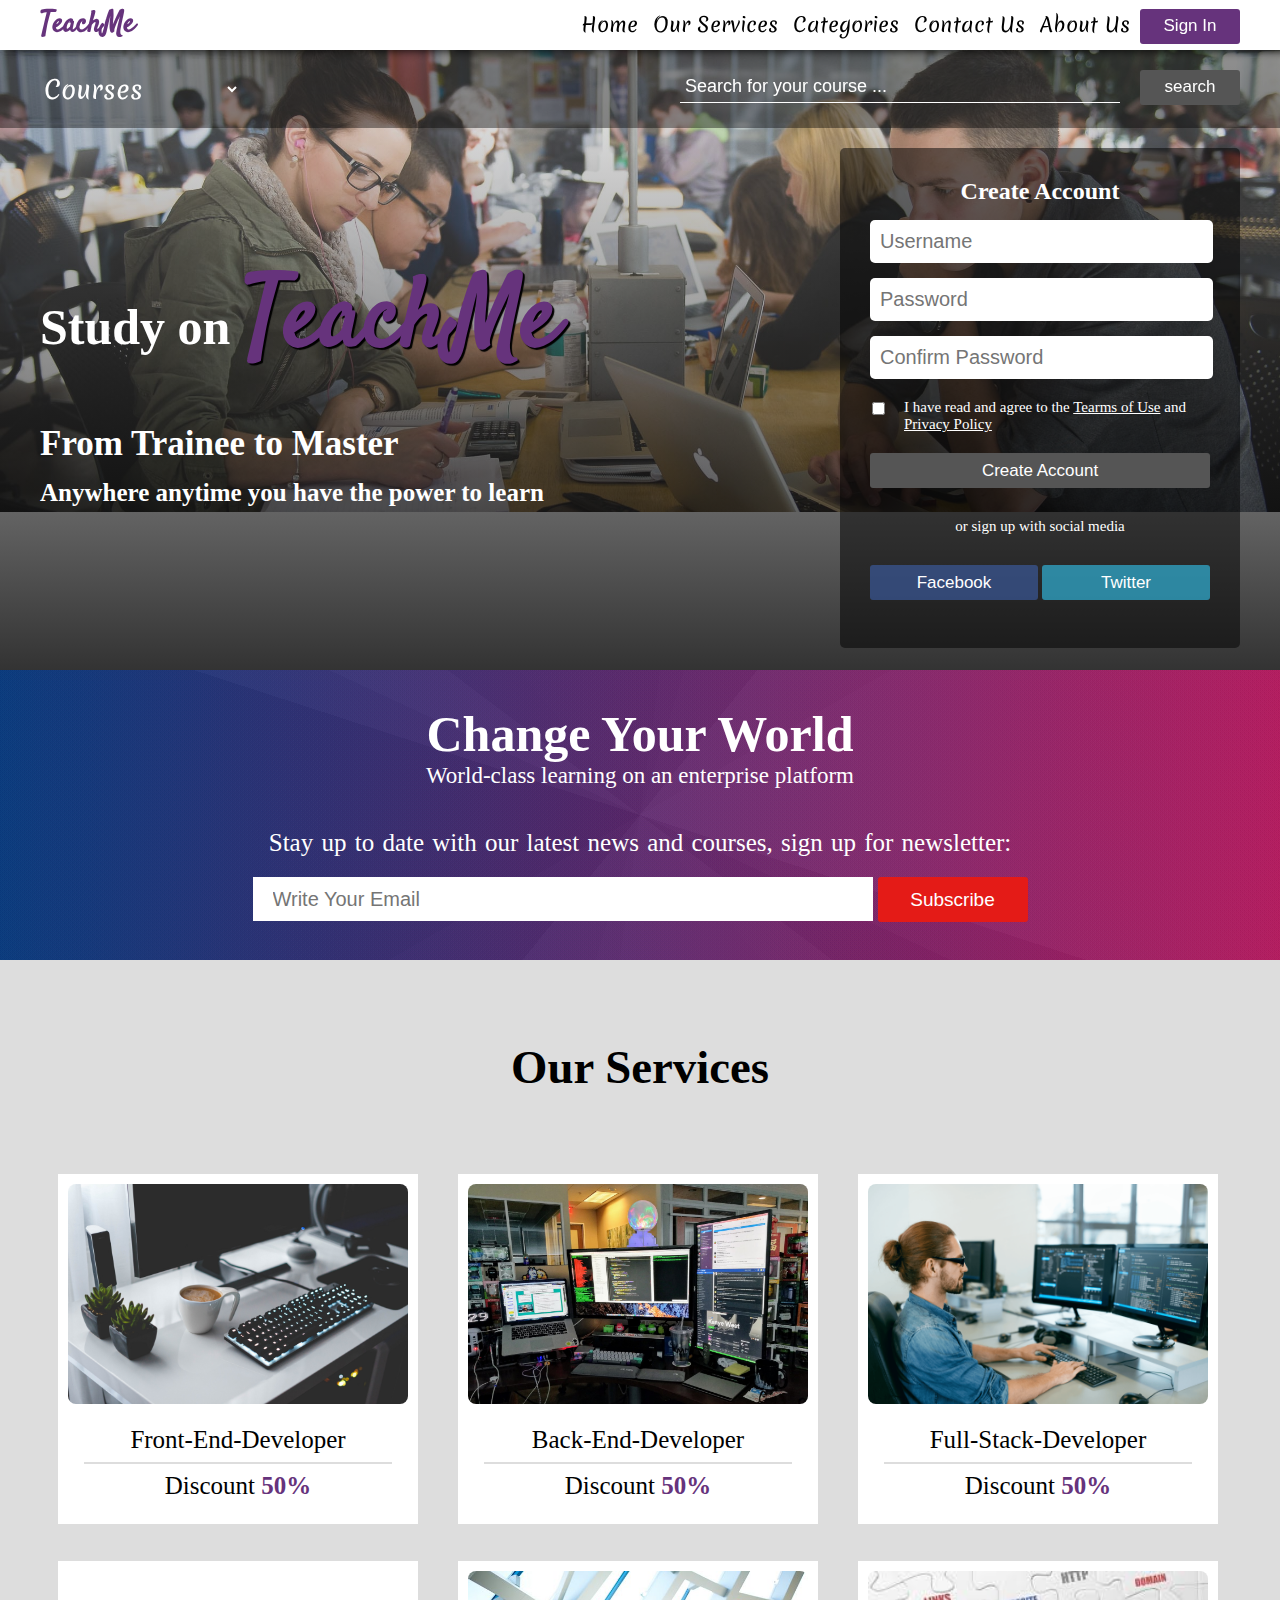
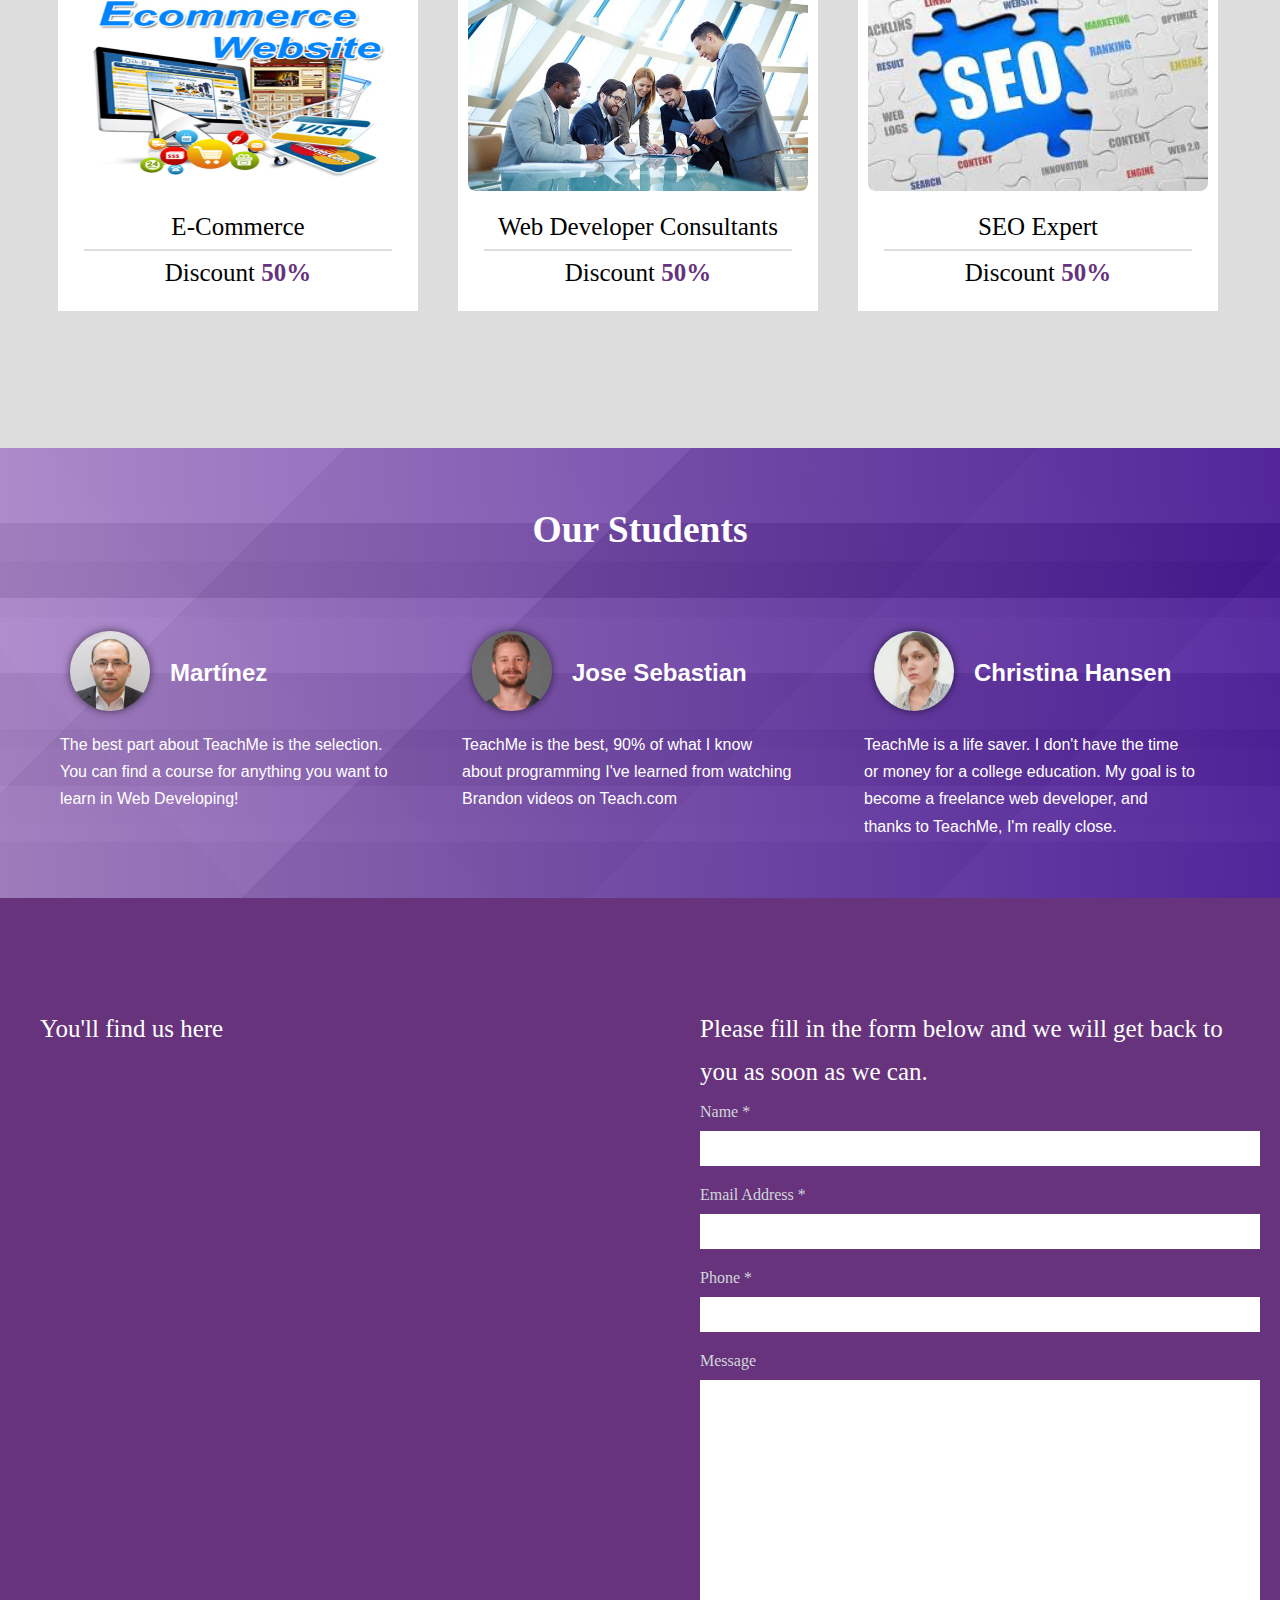
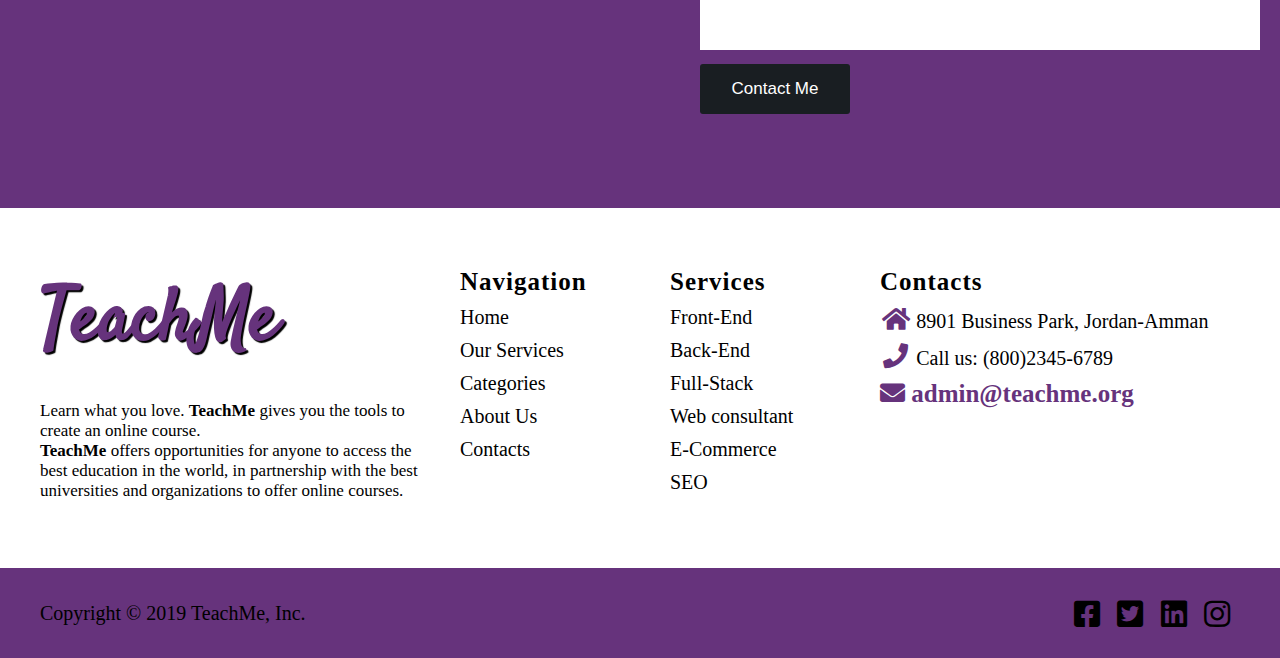
<file: Task #1/index.html>
<!DOCTYPE html>
<html>
	<head>
		<title>TeachMe.com for Web Developing</title>

		<!-- meta tags -->
		<meta charset="UTF-8">
		<meta name="title" content="TeachMe.com for Web Developing | TeachMe">
		<meta name="description" content="TeachMe is an online learning and teaching marketplace with over 100 courses and 24 thousand students. Learn programming, Web consultants, SEO Expert, E-Commerce and more.">
		<meta name="keywords" content="HTML,HTML5,CSS,CSS3,,SASS,LASS,Bootstrap,JavaScript,JQuery,React,Node,SQL,MySQL,PHP,Wordpress,Laravel, E-Commerce, SEO, Front end developer,Back end developer, Full stack developer, web developer consultants">
		<meta name="author" content="Ahmad Al-Sawalqeh">
		<meta name="viewport" content="width=device-width, initial-scale=1.0, minimum-scale=1.0">
		
		<!-- <meta http-equiv="refresh" content="30"> -->
		<meta name="robots" content="index, nofollow">

		<!-- style files -->
		<link rel="stylesheet" href="css/all.min.css">
		<link rel="stylesheet" href="css/style.css">
		
		<link rel="shrotcut icon" href="img/home/favicon.ico" type="image/icon" sizes="16x16">
	</head>
	<body>
		<!-- start header  -->
		<header>
			<div class="first_header">
				<div class="container">
					<div  class="sign_in right">
						<input type="submit" value="Sign In">
					</div>
					<div class="logo left">
						<a href="index.html">TeachMe</a> 
					</div>
					<nav class="right">
						<a href="index.html">Home</a>
						<a href="services.html">Our Services</a>
						<a href="categories.html">Categories</a>
						<a href="contact.html">Contact Us</a>
						<a href="aboutUs.html">About Us</a>
					</nav>					
				</div>
			</div>
			<div class="second_header">
				<div class="container">
					<div class="courses left">
						<select>
							<option>Courses</option>
							<option>HTML</option>
							<option>HTML5</option>
							<option>CSS</option>
							<option>CSS3</option>
							<option>SASS</option>
							<option>LASS</option>
							<option>JavaScript</option>
							<option>JQuery</option>
							<option>React.js</option>
							<option>Node.js</option>
							<option>SQL</option>
							<option>MySQL</option>
							<option>PHP</option>
							<option>Laravel</option>
						</select>
					</div>
					<div class="search right">
						<input type="text" placeholder="Search for your course ...">
						<input type="submit" value="search">
					</div>
				</div>
			</div>
		</header>
		<!-- end header  -->

		<!-- start main  -->
		<main>
			<div class="shadow">
				<div class="container">
					<div class="title left">
						<h1>Study on <span>TeachMe</span></h1>
						<h2>From Trainee to Master</h2>
						<p>						
							Anywhere anytime you have the power to learn
						</p>
					</div>
					<div class="bg right">
						<form>
							<h2>Create Account</h2>
						    <div class="group">
					        	<!--<label class="label">Username</label>-->
					       		<input type="text" class="input" placeholder="Username">
					        </div>
					        <div class="group">
					        	<!--<label class="label">Password</label>-->
					       		<input type="password" class="input" placeholder="Password">
					        </div>
					        <div class="group">
					      		<!--<label class="label">Confirm Password</label>-->
					        	<input type="password" class="input" placeholder="Confirm Password">					        	
					        </div>
					        <div class="group">
					        	<input type="checkbox" class="check left">
					        	<p class="right">
					        		I have read and agree to the <a href="#">Tearms of Use</a> and <a href="#">Privacy Policy</a></p>
					        </div>
					        <div class="group">
					       		<input type="submit" class="button" value="Create Account">
					        </div>
					        <div class="group">
					        	<p>or sign up with social media</p>
					        </div>
					        <div class="group">
					        	<input type="submit" class="social_button" value="Facebook">
					        	<input type="submit" class="social_button" value="Twitter"> 	
					        </div>
						</form>
					</div>
				</div>
			</div>
		</main>
		<!-- end main  -->

		<!-- start change world  -->
		<section class="section_1">
			<div class="container">
				<div class="info">
					<p>Change Your World</p>
					<p>World-class learning on an enterprise platform</p>
					<p>Stay up to date with our latest news and courses, sign up for newsletter:</p>	
				</div>
				<form>					
                    <input type="email" class="left" placeholder="Write Your Email"/>
                    <div class="sub right">
	                    <span class="one"></span>
	                    <span class="two"></span>
	                    <input type="submit" class="subscribe" value="Subscribe"/>
                    </div>
                </form>
			</div>
		</section>
		<!-- end change world  -->

		<!-- start services  -->		
		<section class="section_2">
		<!--
			<marquee>
				HTML | HTML5 | CSS | CSS3 | SASS | LASS | Bootstrap | JavaScript | JQuery | React | Node | SQL | MySQL | PHP | Wordpress | Laravel | E-Commerce | SEO | Front end developer | Back end developer | Full stack developer | Web developer consultants
			</marquee>
		-->
			<div class="container">
				<div class="services">
					<h3>Our Services</h3>					
				</div>
				<article>
					<div class="categories">
						<div class="shadowOn">
							<input type="submit" class="enroll" value="Enroll Now">
						</div>
						<img src="img/home/fed.jpeg" alt="front end developer course">
						<p>Front-End-Developer</p>
						<hr>
						<p>Discount <span>50%</span></p>
					</div>
			
					<div class="categories">
						<div class="shadowOn">
							<input type="submit" class="enroll" value="Enroll Now">
						</div>
						<div class="figure_img">
							<img src="img/home/bed.jpg" alt="back end developer course">
							<p> Back-End-Developer</p>
							<hr>
							<p>Discount <span>50%</span></p>
						</div>
					</div>
				
					<div class="categories no_margin">
						<div class="shadowOn">
							<input type="submit" class="enroll" value="Enroll Now">
						</div>
						<div class="figure_img">
							<img src="img/home/fsd.png" alt="full stack developer course">
							<p> Full-Stack-Developer</p>
							<hr>
							<p>Discount <span>50%</span></p>
						</div>
					</div>
				
					<div class="categories">
						<div class="shadowOn">
							<input type="submit" class="enroll" value="Enroll Now">
						</div>
						<div class="figure_img">
							<img src="img/home/e-commerce.jpg" alt="E-Commerce course">
							<p>E-Commerce</p>
							<hr>
							<p>Discount <span>50%</span></p>
						</div>
					</div>
				
					<div class="categories ">
						<div class="shadowOn">
							<input type="submit" class="enroll" value="Enroll Now">
						</div>
						<div class="figure_img">
							<img src="img/home/consultant.jpg" alt="Web Developer Consultants">
							<p>Web Developer Consultants</p>
							<hr>
							<p>Discount <span>50%</span></p>
						</div>
					</div>
				
					<div class="categories no_margin">
						<div class="shadowOn">
							<input type="submit" class="enroll" value="Enroll Now">
						</div>
						<div class="figure_img">
							<img src="img/home/seo.jpg" alt="SEO Expert">
							<p> SEO Expert</p>
							<hr>
							<p>Discount <span>50%</span></p>
						</div>
					</div>
			
				</article>
			</div>
		</section>
		<!-- end services  -->

		<!--  start students -->
		<section class="section3_n0">
			<div class="container">
				<div class="students_title clear">
					<h2>Our Students</h2>
				</div>
				<div class="students left">
					<div class="img_name">
						<img class="left" src="img/home/student_1.jpg" alt="Martínez">
						<h2>Martínez</h2>
					</div>
					<div class="para clear">
						<p>
							The best part about TeachMe is the selection. You can find a course for anything you want to learn in Web Developing!
						</p>
					</div>
				</div>
				<div class="students left">
					<div class="img_name ">
						<img class="left" src="img/home/student_2.jpg" alt="Jose Sebastian">
						<h2>Jose Sebastian</h2>
					</div>
					<div class="para clear">
						<p>
							TeachMe is the best, 90% of what I know about programming I've learned from watching Brandon videos on Teach.com
						</p>
					</div>
				</div>
				<div class="students left">
					<div class="img_name">
						<img  class="left" src="img/home/student_3.jpg" alt="Christina Hansen">
						<h2>Christina Hansen</h2>
					</div>
					<div class="para clear">
						<p>
							TeachMe is a life saver. I don't have the time or money for a college education. My goal is to become a freelance web developer, and thanks to TeachMe, I'm really close.
						</p>
					</div>
				</div>
			</div>
		</section>
		<!--  end students -->

		<!-- start iframe  
		<section class="section_3_n">
			<div class="container">
				<p>You'll find us here</p>
				<iframe src="https://www.google.com/maps/embed?pb=!1m14!1m8!1m3!1d13538.414199613057!2d35.8338556!3d31.9716504!3m2!1i1024!2i768!4f13.1!3m3!1m2!1s0x0%3A0xd93a3913affa5945!2z2YXYrNmF2Lkg2KfZhNmF2YTZgyDYp9mE2K3Ys9mK2YYg2YTZhNij2LnZhdin2YQ!5e0!3m2!1sar!2sjo!4v1565770110425!5m2!1sar!2sjo" width="100%" height="500" frameborder="0" style="border:0" allowfullscreen></iframe>
			</div>
		</section>
		 End iframe  -->

		<!-- Start text filed -->
		<section class="section_3">
            <div class="container">
                <div class="information left">
                	<p>You'll find us here</p>
					<iframe src="https://www.google.com/maps/embed?pb=!1m14!1m8!1m3!1d13538.414199613057!2d35.8338556!3d31.9716504!3m2!1i1024!2i768!4f13.1!3m3!1m2!1s0x0%3A0xd93a3913affa5945!2z2YXYrNmF2Lkg2KfZhNmF2YTZgyDYp9mE2K3Ys9mK2YYg2YTZhNij2LnZhdin2YQ!5e0!3m2!1sar!2sjo!4v1565770110425!5m2!1sar!2sjo" width="100%" height="600" frameborder="0" style="border:0" allowfullscreen></iframe>
                	<!--
                    <h2>You can reach us via the following contact details:</h2>
                    <p>
						Would you like to speak to one of our staff to help plan your enquiry? <br> The TeachMe team will be pleased to advise you by phone about any questions you might have. Our project managers remain at your disposal 24/7.                        
                	</p>
                    <p>
						<strong> Address</strong><br>
						8901 Business Park,<br> Jordan-Amman,<br> D04 89GR
                    </p>
                    <p>
                        <strong> Telephone, email</strong><br>
						Tel. (800)2345-6789<br>
						mail@teachme.ch
                    </p> 
                    -->                   
                </div>
                <form class="form left">
                	<p>
	                	Please fill in the form below and we will get back to you as soon as we can.
	                </p>
                    <lable>Name *</lable>
                    <input type="text" class="c_text">
                    <lable>Email Address *</lable>
                    <input type="text" class="c_text">
                    <lable>Phone *</lable>
                    <input type="number" class="c_phone"  min="0" max="9">
                    <lable>Message</lable>
                    <textarea></textarea>
                    <input type="submit" class="c_button" value="Contact Me">
                </form>
            
            </div>
        </section>
		<!-- End text filed -->

		<!-- Start Footer --> 
        <footer>
           <div class="container">
              <section>
                   <div class="footerlogo left">
                       <div class="f_loge">
                           <h2>TeachMe</h2>
                       </div>
                        <p>
	                       Learn what you love. <strong> TeachMe </strong>gives you the tools to create an online course.<br>
	                       <strong>TeachMe</strong> offers opportunities for anyone to access the best education in the world, in partnership with the best universities and organizations to offer online courses.
	                    </p>
                   </div>               
                   <div class="nav left">
                       <h4>Navigation</h4>
                       <ul>
                           <li><a href="index.html">Home</a></li>
                           <li><a href="services.html">Our Services</a></li>
                           <li><a href="categories.html">Categories</a></li>
                           <li><a href="aboutUs.html">About Us</a></li>
                           <li><a href="contact.html">Contacts</a></li>
                       </ul>
                   </div>
                   <div class="meta left">
                       <h4>Services</h4>
                       <ul>
                           <li><a href="categories.html">Front-End</a></li>
                           <li><a href="categories.html">Back-End</a></li>
                           <li><a href="categories.html">Full-Stack</a></li>
                           <li><a href="categories.html">Web consultant</a></li>
                           <li><a href="categories.html">E-Commerce</a></li>
                           <li><a href="categories.html">SEO</a></li>
                       </ul>
                   </div>
                   <div class="contact left">
                       <h4>Contacts</h4>
                       <ul>
                           <li><i class="fa fa-home fa-fw"></i><a href="#">&nbsp;8901 Business Park, Jordan-Amman</a></li>
                           <li><i class="fa fa-phone fa-fw"></i><a href="#">&nbsp;Call us:&nbsp;(800)2345-6789</a></li>
                           <li><i class="fas fa-envelope"></i><a href="#">&nbsp;admin@teachme.org</a></li>
                       </ul>
                   </div>
               </section>

           </div>
           <section class="below_footer">
          		 <div class="container">				
	                <span class="left">Copyright &copy; 2019 TeachMe, Inc. </span>
	                <ul class="right">
	                    <li><a href="https://www.facebook.com" target="_blank"><i class="fab fa-facebook-square"></i></a></li>
	                    <li><a href="https://www.twitter.com" target="_blank"><i class="fab fa-twitter-square"></i></a></li>
	                    <li><a href="https://www.linkedin.com" target="_blank"><i class="fab fa-linkedin"></i></a></li>
	                    <li><a href="https://www.instagram.com" target="_blank"><i class="fab fa-instagram"></i></a></li>
	                </ul>	           
	       		</div>
	       </section>
        </footer>
        <!-- End Footer --> 

	</body>
</html>
</file>
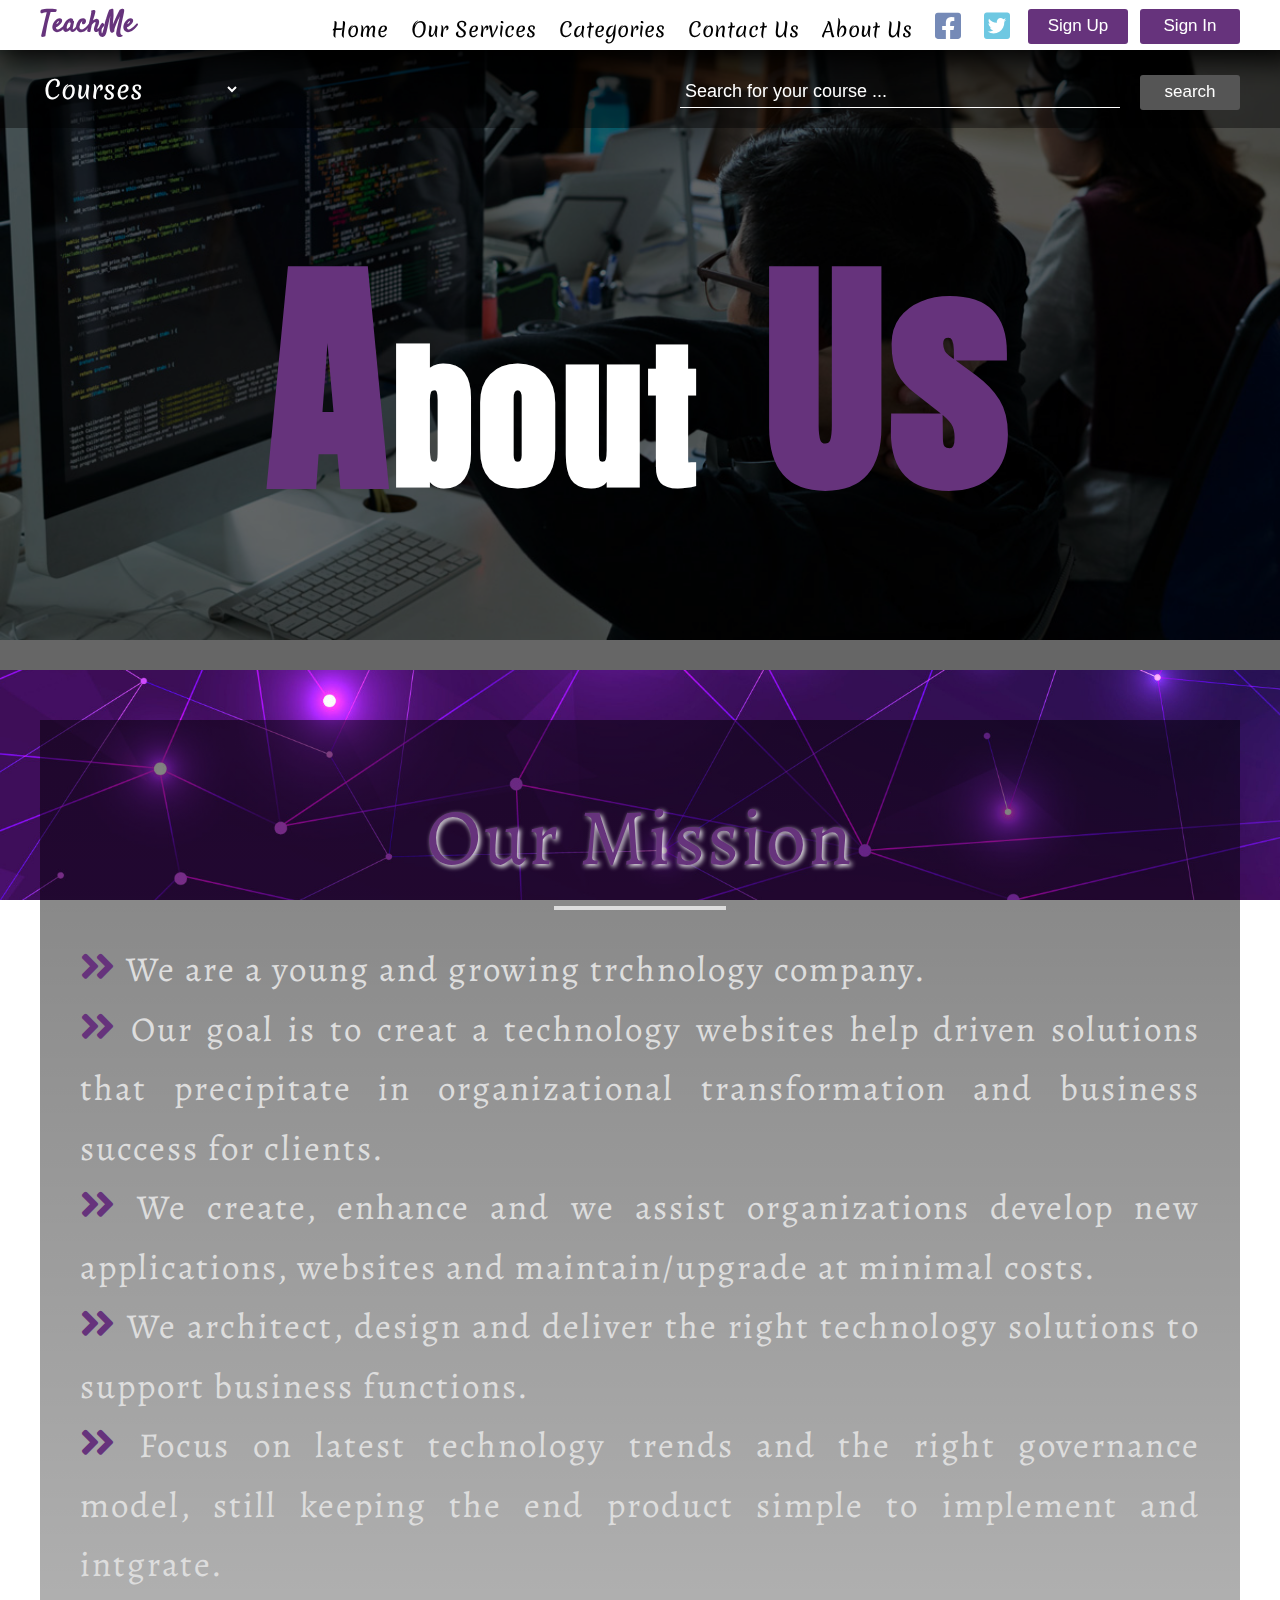
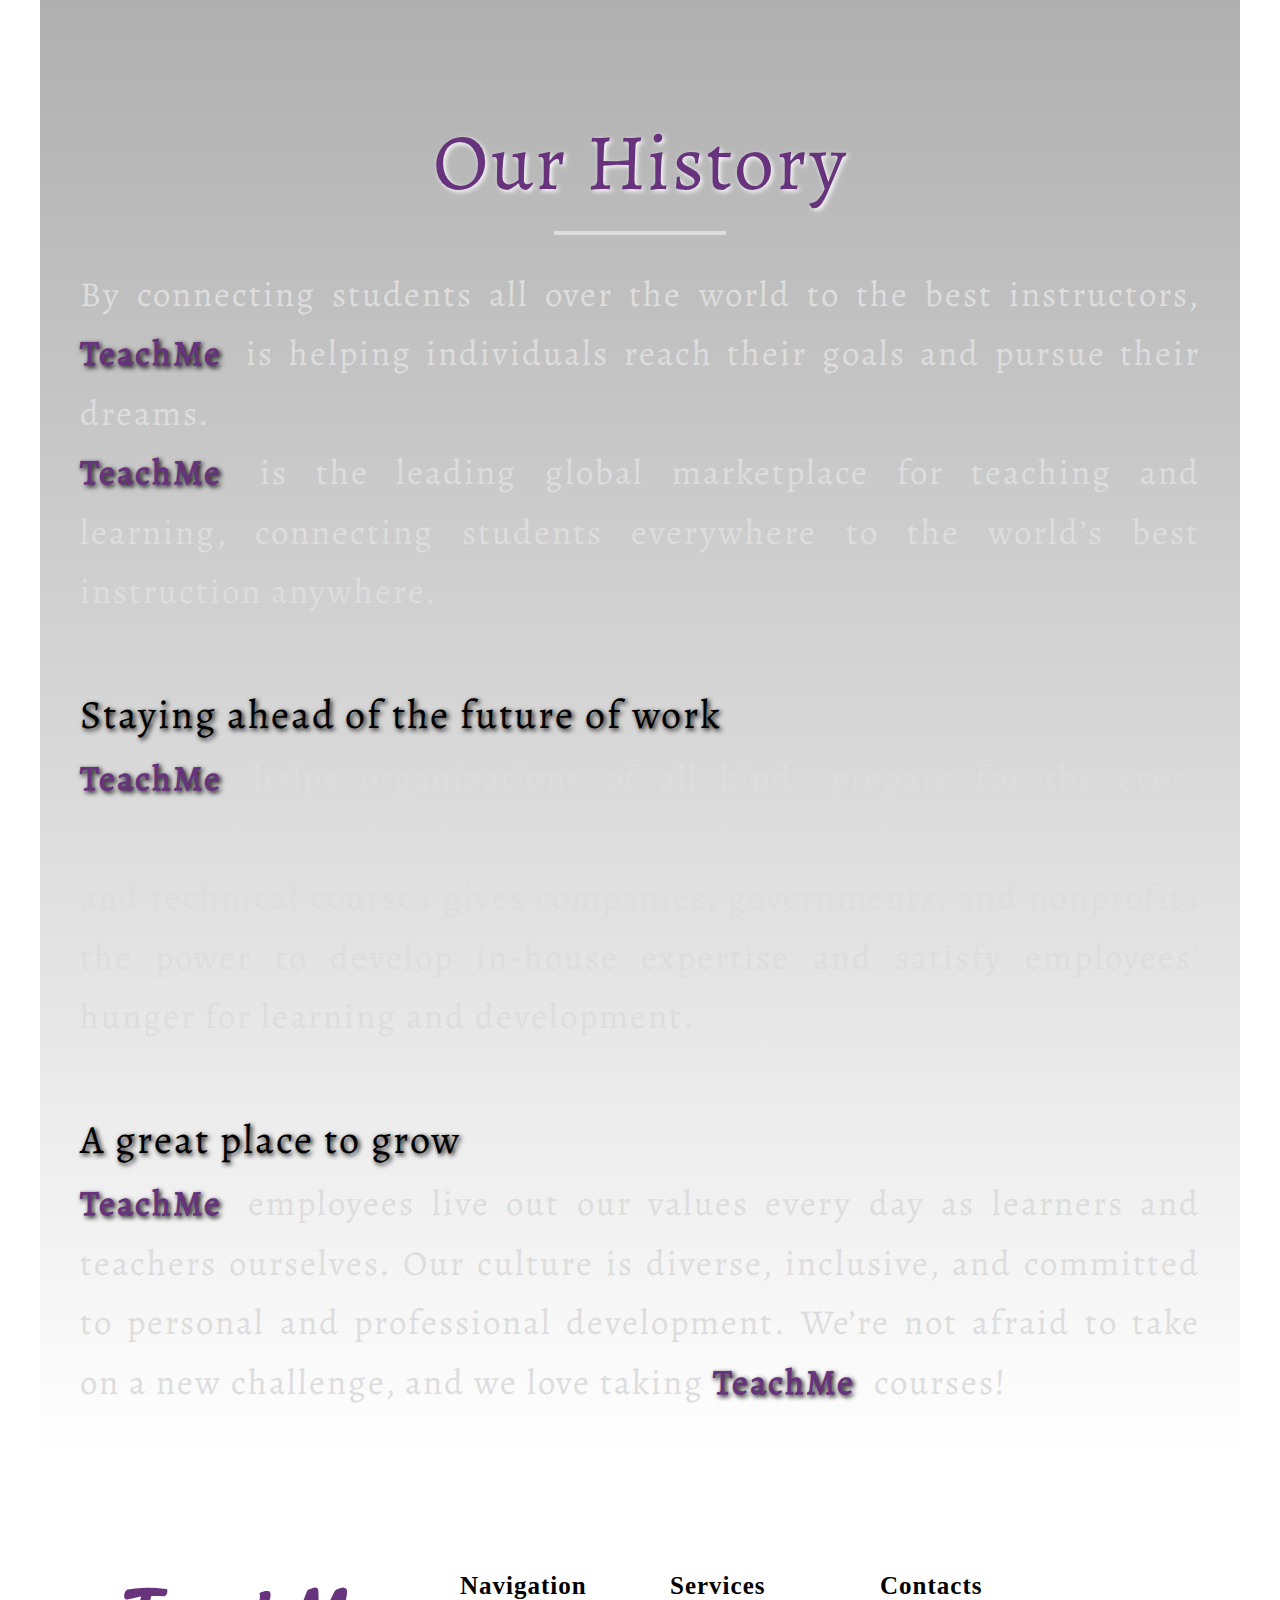
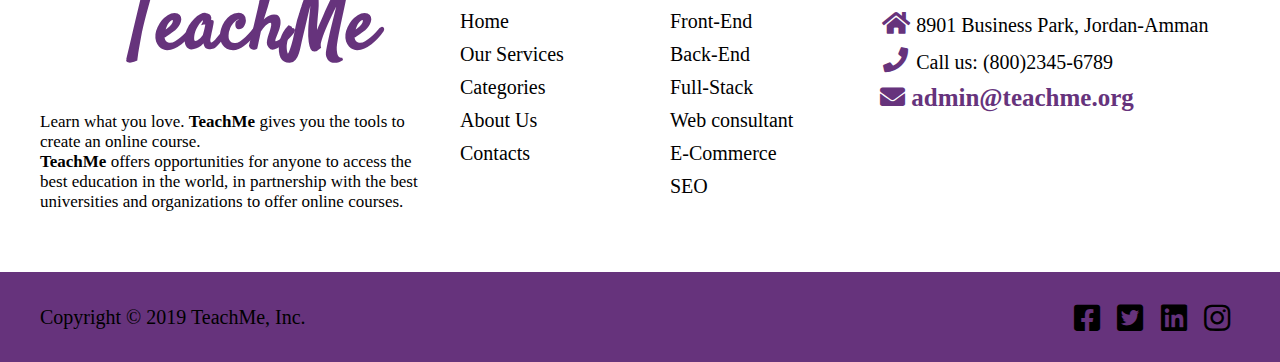
<file: Task #1/aboutUs.html>
<!DOCTYPE html>
<html>
	<head>
		<title>TeachMe.com | About Us</title>

		<!-- meta tags -->
		<meta charset="UTF-8">
		<meta name="title" content="TeachMe.com | About Us">
		<meta name="description" content="TeachMe is an online learning and teaching marketplace with over 100 courses and 24 thousand students. Learn programming, Web consultants, SEO Expert, E-Commerce and more.">
		<meta name="keywords" content="HTML,HTML5,CSS,CSS3,,SASS,LASS,Bootstrap,JavaScript,JQuery,React,Node,SQL,MySQL,PHP,Wordpress,Laravel, E-Commerce, SEO, Front end developer,Back end developer, Full stack developer, web developer consultants">
		<meta name="author" content="Ahmad Al-Sawalqeh">
		<meta name="viewport" content="width=device-width, initial-scale=1.0, minimum-scale=1.0">
		
		<!-- <meta http-equiv="refresh" content="30"> -->
		<meta name="robots" content="index, nofollow">

		<!-- style files -->
		<link rel="stylesheet" href="css/styleaboutUs.css">
		<link rel="stylesheet" href="css/all.min.css">
		<link rel="shrotcut icon" href="img/home/favicon.ico" type="image/icon" sizes="16x16">
	</head>
	<body>
		<!-- start header  -->
		<header>
			<div class="first_header">
				<div class="container">
					<div  class="sign_in right">
						<input type="submit" class="sign_In" value="Sign In">
					</div>
					<div  class="sign_up right">
						<input type="submit" class="sign_Up" value="Sign Up">
					</div>
					<div class="logo left">
						<a href="index.html">TeachMe</a> 
					</div>
					<nav class="right">
						<a href="index.html">Home</a>
						<a href="services.html">Our Services</a>
						<a href="categories.html">Categories</a>
						<a href="contact.html">Contact Us</a>
						<a href="aboutUs.html">About Us</a>
						<a href="#" class="fai_1"><i class="fab fa-facebook-square"></i></a>
						<a href="#" class="fai_2"><i class="fab fa-twitter-square"></i></a>
					</nav>					
				</div>
			</div>
			<div class="second_header">
				<div class="container">
					<div class="courses left">
						<select>
							<option>Courses</option>
							<option>HTML</option>
							<option>HTML5</option>
							<option>CSS</option>
							<option>CSS3</option>
							<option>SASS</option>
							<option>LASS</option>
							<option>JavaScript</option>
							<option>JQuery</option>
							<option>React.js</option>
							<option>Node.js</option>
							<option>SQL</option>
							<option>MySQL</option>
							<option>PHP</option>
							<option>Laravel</option>
						</select>
					</div>
					<div class="search right">
						<input type="text" placeholder="Search for your course ...">
						<input type="submit" value="search">
					</div>
				</div>
			</div>
		</header>
		<!-- end header  -->

		<!-- start section -->
		<section class="section_1">
			<div class="shadow">
				<div class="container">
					<h1><span>A</span>bout<span> Us</span></h1>
			    </div>
		    </div>
		</section>
		<!-- End section -->

		<!-- start main -->
		<main>
			<div class="container">
				<div class="overlay">
				<div class="mission">
					<h2>Our Mission</h2>
					<hr>
			        <ul>
			       		<li><i class="fas fa-angle-double-right"></i>
			       			We are a young and growing trchnology company.
			       		</li>
			        	<li><i class="fas fa-angle-double-right"></i>
			        		Our goal is to creat a technology websites help driven solutions that precipitate in organizational transformation and business success for clients.
			        	</li>
			        	<li><i class="fas fa-angle-double-right"></i>
			        		We create, enhance and we assist organizations develop new applications, websites and maintain/upgrade at minimal costs.
			        	</li>
			        	<li><i class="fas fa-angle-double-right"></i>
			        		We architect, design and deliver the right technology solutions to support business functions.
			        	</li>
			        	<li><i class="fas fa-angle-double-right"></i>
			        		Focus on latest technology trends and the right governance model, still keeping the end product simple to implement and intgrate.
			        	</li> 
			        </ul>
		        </div>
		        <div class="history">
		        	<h2>Our History</h2>
		        	<hr>
		        	<p>
		        		By connecting students all over the world to the best instructors, <a href="index.html">TeachMe</a> is helping individuals reach their goals and pursue their dreams.<br><a href="index.html">TeachMe</a> is the leading global marketplace for teaching and learning, connecting students everywhere to the world’s best instruction anywhere.<br><br>
		        		
		        		<span>Staying ahead of the future of work</span><br>
						<a href="index.html">TeachMe</a> helps organizations of all kinds prepare for the ever-evolving future of work. Our curated collection of top-rated business and technical courses gives companies, governments, and nonprofits the power to develop in-house expertise and satisfy employees’ hunger for learning and development.<br><br>
						
						<span>A great place to grow</span><br>
						<a href="index.html">TeachMe</a> employees live out our values every day as learners and teachers ourselves. Our culture is diverse, inclusive, and committed to personal and professional development. We’re not afraid to take on a new challenge, and we love taking <a href="index.html">TeachMe</a> courses!
		        	</p>
		        </div>
		    </div>
			</div>
		</main>
		<!-- end main -->

		<!-- Start Footer --> 
        <footer>
           <div class="container">
              <section>
                   <div class="footerlogo left">
                       <div class="f_loge">
                           <h2>TeachMe</h2>
                       </div>
                        <p>
	                       Learn what you love. <strong> TeachMe </strong>gives you the tools to create an online course.<br>
	                       <strong>TeachMe</strong> offers opportunities for anyone to access the best education in the world, in partnership with the best universities and organizations to offer online courses.
	                    </p>
                   </div>               
                   <div class="nav left">
                       <h4>Navigation</h4>
                       <ul>
                           <li><a href="index.html">Home</a></li>
                           <li><a href="services.html">Our Services</a></li>
                           <li><a href="categories.html">Categories</a></li>
                           <li><a href="aboutUs.html">About Us</a></li>
                           <li><a href="contact.html">Contacts</a></li>
                       </ul>
                   </div>
                   <div class="meta left">
                       <h4>Services</h4>
                       <ul>
                           <li><a href="categories.html">Front-End</a></li>
                           <li><a href="categories.html">Back-End</a></li>
                           <li><a href="categories.html">Full-Stack</a></li>
                           <li><a href="categories.html">Web consultant</a></li>
                           <li><a href="categories.html">E-Commerce</a></li>
                           <li><a href="categories.html">SEO</a></li>
                       </ul>
                   </div>
                   <div class="contact left">
                       <h4>Contacts</h4>
                       <ul>
                           <li><i class="fa fa-home fa-fw"></i><a href="#">&nbsp;8901 Business Park, Jordan-Amman</a></li>
                           <li><i class="fa fa-phone fa-fw"></i><a href="#">&nbsp;Call us:&nbsp;(800)2345-6789</a></li>
                           <li><i class="fas fa-envelope"></i><a href="#">&nbsp;admin@teachme.org</a></li>
                       </ul>
                   </div>
               </section>

           </div>
           <section class="below_footer">
          		 <div class="container">				
	                <span class="left">Copyright &copy; 2019 TeachMe, Inc. </span>
	                <ul class="right">
	                    <li><a href="https://www.facebook.com" target="_blank"><i class="fab fa-facebook-square"></i></a></li>
	                    <li><a href="https://www.twitter.com" target="_blank"><i class="fab fa-twitter-square"></i></a></li>
	                    <li><a href="https://www.linkedin.com" target="_blank"><i class="fab fa-linkedin"></i></a></li>
	                    <li><a href="https://www.instagram.com" target="_blank"><i class="fab fa-instagram"></i></a></li>
	                </ul>	           
	       		</div>
	       </section>
        </footer>
        <!-- End Footer --> 
	</body>
</html>
</file>
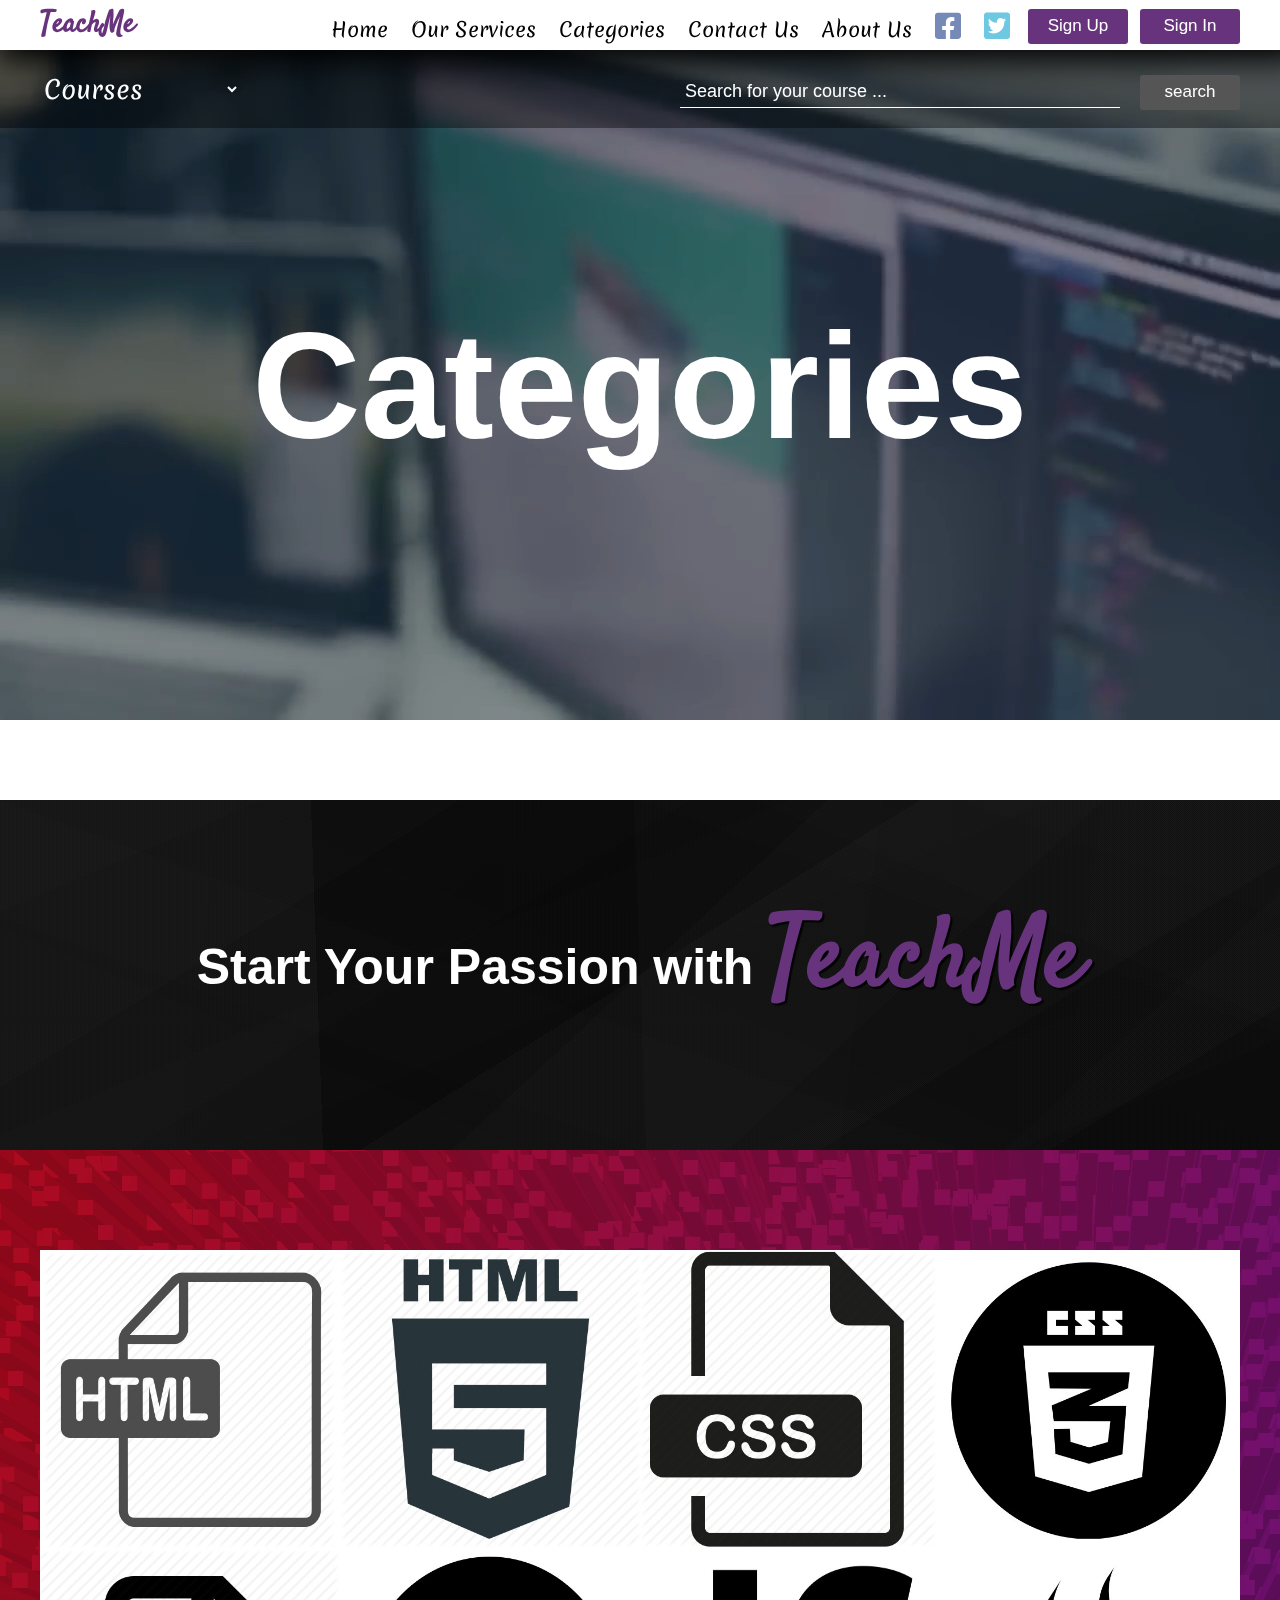
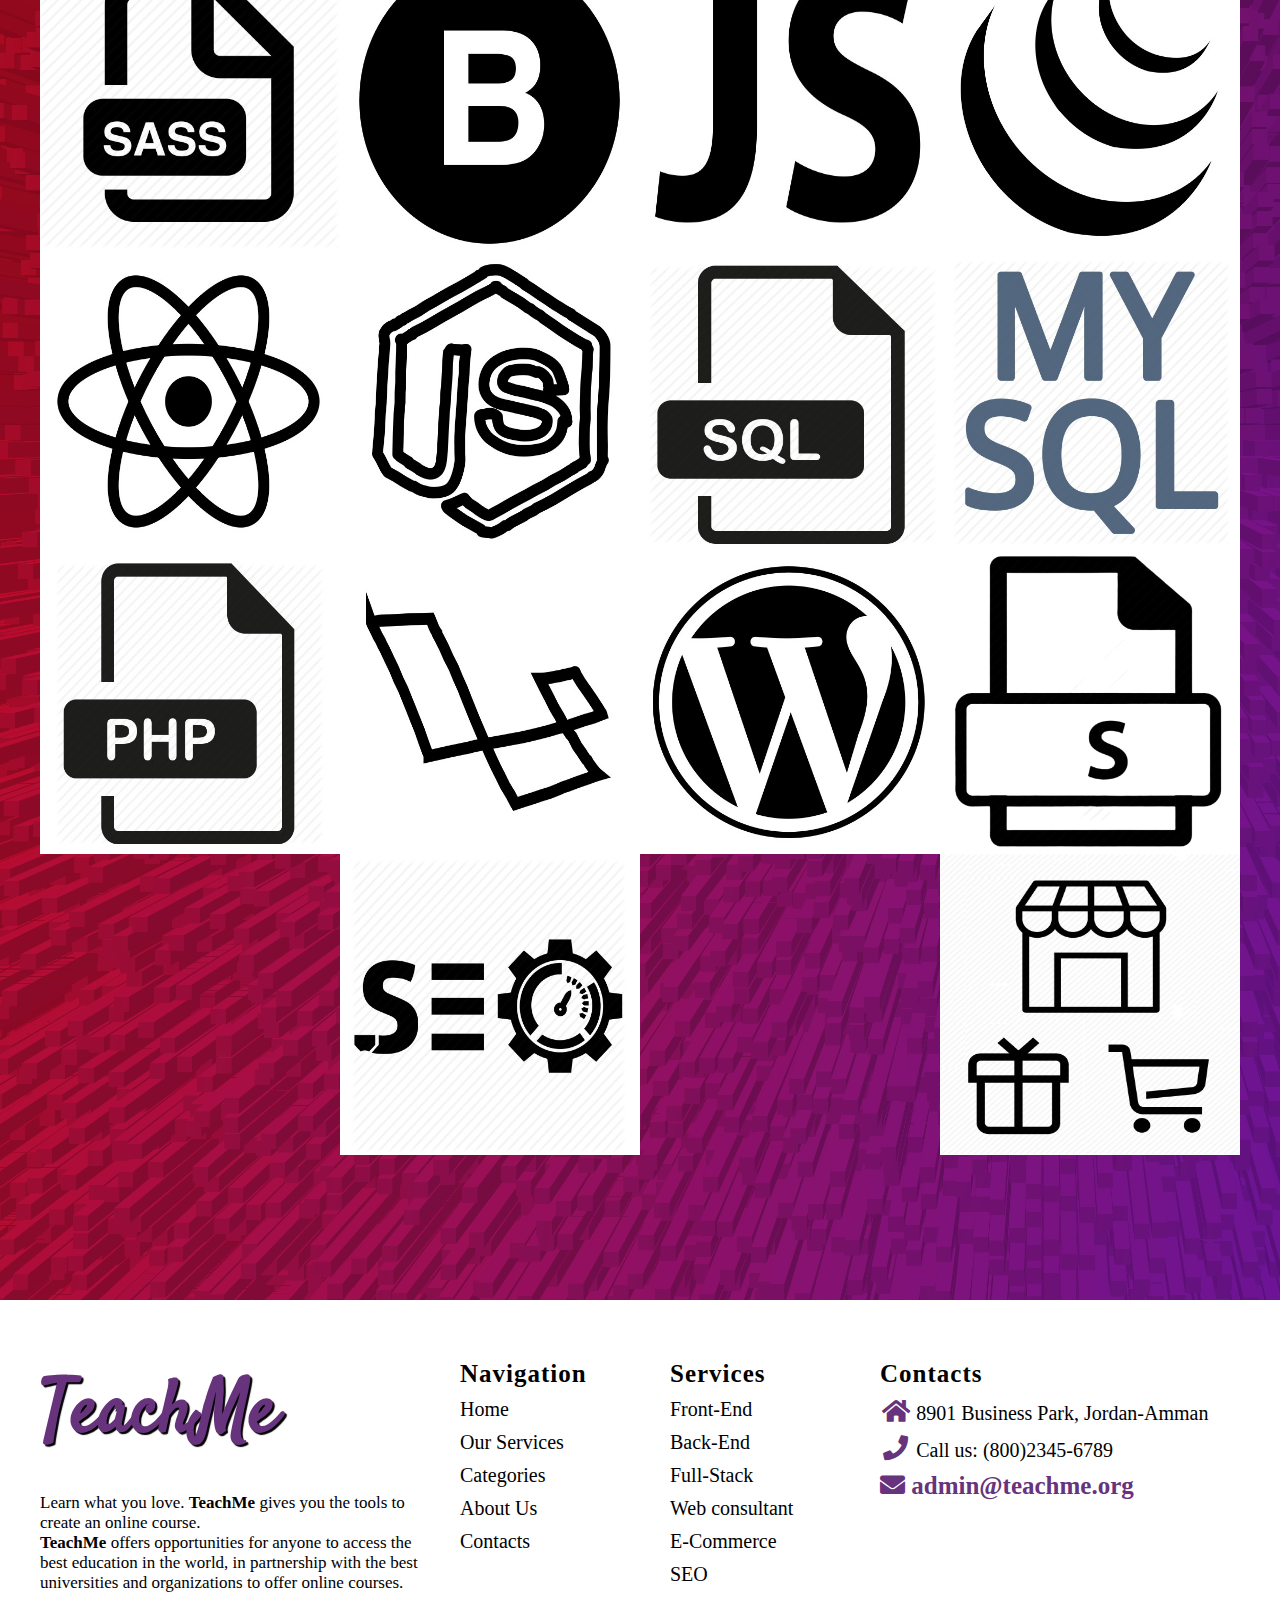
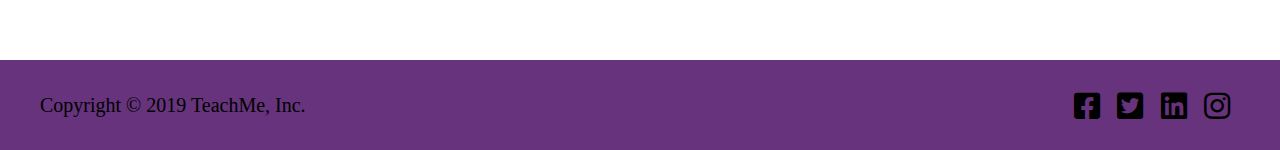
<file: Task #1/categories.html>
<!DOCTYPE html>
<html>
	<head>
		<title>TeachMe.com |  Categories</title>

		<!-- meta tags -->
		<meta charset="UTF-8">
		<meta name="title" content="TeachMe.com |  Categories">
		<meta name="description" content="TeachMe is an online learning and teaching marketplace with over 100 courses and 24 thousand students. Learn programming, Web consultants, SEO Expert, E-Commerce and more.">
		<meta name="keywords" content="HTML,HTML5,CSS,CSS3,,SASS,LASS,Bootstrap,JavaScript,JQuery,React,Node,SQL,MySQL,PHP,Wordpress,Laravel, E-Commerce, SEO, Front end developer,Back end developer, Full stack developer, web developer consultants">
		<meta name="author" content="Ahmad Al-Sawalqeh">
		<meta name="viewport" content="width=device-width, initial-scale=1.0, minimum-scale=1.0">

		<!-- <meta http-equiv="refresh" content="30"> -->
		<meta name="robots" content="index, nofollow">

		<!-- style files -->
		<link rel="stylesheet" href="css/stylecategories.css">
		<link rel="stylesheet" href="css/all.min.css">
		<link rel="shrotcut icon" href="img/home/favicon.ico" type="image/icon" sizes="16x16">
	</head>
	<body>
		<!-- start header  -->
		<header>
			<div class="first_header">
				<div class="container">
					<div  class="sign_in right">
						<input type="submit" class="sign_In" value="Sign In">
					</div>
					<div  class="sign_up right">
						<input type="submit" class="sign_Up" value="Sign Up">
					</div>
					<div class="logo left">
						<a href="index.html">TeachMe</a> 
					</div>
					<nav class="right">
						<a href="index.html">Home</a>
						<a href="services.html">Our Services</a>
						<a href="categories.html">Categories</a>
						<a href="contact.html">Contact Us</a>
						<a href="aboutUs.html">About Us</a>
						<a href="#" class="fai_1"><i class="fab fa-facebook-square"></i></a>
						<a href="#" class="fai_2"><i class="fab fa-twitter-square"></i></a>
					</nav>					
				</div>
			</div>
			<div class="second_header">
				<div class="container">
					<div class="courses left">
						<select>
							<option>Courses</option>
							<option>HTML</option>
							<option>HTML5</option>
							<option>CSS</option>
							<option>CSS3</option>
							<option>SASS</option>
							<option>LASS</option>
							<option>JavaScript</option>
							<option>JQuery</option>
							<option>React.js</option>
							<option>Node.js</option>
							<option>SQL</option>
							<option>MySQL</option>
							<option>PHP</option>
							<option>Laravel</option>
						</select>
					</div>
					<div class="search right">
						<input type="text" placeholder="Search for your course ...">
						<input type="submit" value="search">
					</div>
				</div>
			</div>
		</header>
		<!-- end header  -->

		<!-- start section_1 -->
		<section class="section_1">
			<div class="shadow">
				<video autoplay muted loop class="bg_video">
					<source src="img/categories/bg_v.mp4" type="video/mp4">
					Your browser does not support HTML5 video.
				</video>
				<div class="container">
					<h1>Categories</h1>
			    </div>		    
			</div>
		</section>
		<!-- End section_1 -->
		
		<!-- start section_2 -->
		<section class="section_2">
			<div class="container">
				<h2>Start Your Passion with <span>TeachMe</span></h2>
			</div>
		</section>
		<!-- End section_2 -->

		<!-- start main -->
		<main>
			<div class="container">
				<div class="col left">
					<div class="box">
						<div class="shadowOn">
							<p>HTML</p>
							<input type="submit" class="enroll" value="Enroll Now">
						</div>
						<div class="figure_img">
							<figure>
								<img src="img/categories/html.jpg" alt="HTML course">
							</figure>
						</div>
					</div>
					<div class="box">
						<div class="shadowOn">
							<p>SASS-Beginner Crash Course</p>
							<input type="submit" class="enroll" value="Enroll Now">
						</div>
						<div class="figure_img">
							<figure>
								<img src="img/categories/sass.jpg" alt="SASS course">
							</figure>
						</div>
					</div>
					<div class="box">
						<div class="shadowOn">
							<p>React-The Complete Guide</p>
							<input type="submit" class="enroll" value="Enroll Now">
						</div>
						<div class="figure_img">
							<figure>
								<img src="img/categories/react.jpg" alt="React course">
							</figure>
						</div>
					</div>
					<div class="box">
						<div class="shadowOn">
							<p>The Perfect PHP Course</p>
							<input type="submit" class="enroll" value="Enroll Now">
						</div>
						<div class="figure_img">
							<figure>
								<img src="img/categories/php.jpg" alt="PHP course">
							</figure>
						</div>
					</div>
				</div>
				<div class="col left">
					<div class="box">
						<div class="shadowOn">
							<p>Advanced Html5</p>
							<input type="submit" class="enroll" value="Enroll Now">
						</div>
						<div class="figure_img">
							<figure>
								<img src="img/categories/html5.jpg" alt="HTML5 course">
							</figure>
						</div>
					</div>
					<div class="box">
						<div class="shadowOn">
							<p>Bootstrap 4 From Scratch</p>
							<input type="submit" class="enroll" value="Enroll Now">
						</div>
						<div class="figure_img">
							<figure>
								<img src="img/categories/bs.jpg"  alt="Bootstrap 4 course">
							</figure>
						</div>
					</div>
					<div class="box">
						<div class="shadowOn">
							<p>The Complete Node.js Developer Course</p>
							<input type="submit" class="enroll" value="Enroll Now">
						</div>
						<div class="figure_img">
							<figure>
								<img src="img/categories/node.jpg" alt="Node course">
							</figure>
						</div>					
					</div>
					<div class="box">
						<div class="shadowOn">
							<p>Learn Laravel 5.5 From Scratch</p>
							<input type="submit" class="enroll" value="Enroll Now">
						</div>
						<div class="figure_img">
							<figure>
								<img src="img/categories/laravel.jpg" alt="Laravel course">
							</figure>
						</div>					
					</div>
					<div class="box">
						<div class="shadowOn">
							<p>Complete SEO Training 2019</p>
							<input type="submit" class="enroll" value="Enroll Now">
						</div>
						<div class="figure_img">
							<figure>
								<img src="img/categories/seo.jpg" alt="SEO course">
							</figure>
						</div>					
					</div>
				</div>
				<div class="col left">
					<div class="box">
						<div class="shadowOn">
							<p>CSS-The Complete Guide</p>
							<input type="submit" class="enroll" value="Enroll Now">
						</div>
						<div class="figure_img">
							<figure>
								<img src="img/categories/css.jpg"  alt="CSS course">
							</figure>
						</div>					
					</div>
					<div class="box">
						<div class="shadowOn">
							<p>The Complete JavaScript Course</p>
							<input type="submit" class="enroll" value="Enroll Now">
						</div>
						<div class="figure_img">
							<figure>
								<img src="img/categories/javascript.jpg" alt="JavaScript course">
							</figure>
						</div>			
					</div>
					<div class="box">
						<div class="shadowOn">
							<p>SQL-Beyond The Basics</p>
							<input type="submit" class="enroll" value="Enroll Now">
						</div>
						<div class="figure_img">
							<figure>
								<img src="img/categories/sql.jpg" alt="SQL course">
							</figure>
						</div>					
					</div>
					<div class="box">
						<div class="shadowOn">
							<p>Become a WordPress Developer</p>
							<input type="submit" class="enroll" value="Enroll Now">
						</div>
						<div class="figure_img">
							<figure>
								<img src="img/categories/wp.jpg" alt="Wordpress course">
							</figure>
						</div>				
					</div>					
				</div>
				<div class="col left">
					<div class="box">
						<div class="shadowOn">
							<p>CSS3 Master Course</p>
							<input type="submit" class="enroll" value="Enroll Now">
						</div>
						<div class="figure_img">
							<figure>
								<img src="img/categories/css3.jpg" alt="CSS3 course">
							</figure>
						</div>
					</div>
					<div class="box">
						<div class="shadowOn">
							<p>Build a Website with jQuery</p>
							<input type="submit" class="enroll" value="Enroll Now">
						</div>
						<div class="figure_img">
							<figure>
								<img src="img/categories/jq.jpg"  alt="JQuery course">
							</figure>
						</div>
					</div>
					<div class="box">
						<div class="shadowOn">
							<p>The Complete MySQL Developer Course</p>
							<input type="submit" class="enroll" value="Enroll Now">
						</div>
						<div class="figure_img">
							<figure>
								<img src="img/categories/mysql.jpg"  alt="MySql course">
							</figure>
						</div>
					</div>
					<div class="box">
						<div class="shadowOn">
							<p>JavaScript DOM</p>
							<input type="submit" class="enroll" value="Enroll Now">
						</div>
						<div class="figure_img">
							<figure>
								<img src="img/categories/js_dom.png" alt="JavaScript DOM course">
							</figure>
						</div>
					</div>
					<div class="box">
						<div class="shadowOn">
							<p>How to build an ecommerce store</p>
							<input type="submit" class="enroll" value="Enroll Now">
						</div>
						<div class="figure_img">
							<figure>
								<img src="img/categories/e-com.jpg"  alt="E-Commeres course">
							</figure>
						</div>
					</div>
				</div>
			</div>
		</main>
		<!-- end main -->

		<!-- Start Footer --> 
        <footer>
           <div class="container">
              <section>
                   <div class="footerlogo left">
                       <div class="f_loge">
                           <h2>TeachMe</h2>
                       </div>
                        <p>
	                       Learn what you love. <strong> TeachMe </strong>gives you the tools to create an online course.<br>
	                       <strong>TeachMe</strong> offers opportunities for anyone to access the best education in the world, in partnership with the best universities and organizations to offer online courses.
	                    </p>
                   </div>               
                   <div class="nav left">
                       <h4>Navigation</h4>
                       <ul>
                           <li><a href="index.html">Home</a></li>
                           <li><a href="services.html">Our Services</a></li>
                           <li><a href="categories.html">Categories</a></li>
                           <li><a href="aboutUs.html">About Us</a></li>
                           <li><a href="contact.html">Contacts</a></li>
                       </ul>
                   </div>
                   <div class="meta left">
                       <h4>Services</h4>
                       <ul>
                           <li><a href="categories.html">Front-End</a></li>
                           <li><a href="categories.html">Back-End</a></li>
                           <li><a href="categories.html">Full-Stack</a></li>
                           <li><a href="categories.html">Web consultant</a></li>
                           <li><a href="categories.html">E-Commerce</a></li>
                           <li><a href="categories.html">SEO</a></li>
                       </ul>
                   </div>
                   <div class="contact left">
                       <h4>Contacts</h4>
                       <ul>
                           <li><i class="fa fa-home fa-fw"></i><a href="#">&nbsp;8901 Business Park, Jordan-Amman</a></li>
                           <li><i class="fa fa-phone fa-fw"></i><a href="#">&nbsp;Call us:&nbsp;(800)2345-6789</a></li>
                           <li><i class="fas fa-envelope"></i><a href="#">&nbsp;admin@teachme.org</a></li>
                       </ul>
                   </div>
               </section>

           </div>
           <section class="below_footer">
          		 <div class="container">				
	                <span class="left">Copyright &copy; 2019 TeachMe, Inc. </span>
	                <ul class="right">
	                    <li><a href="https://www.facebook.com" target="_blank"><i class="fab fa-facebook-square"></i></a></li>
	                    <li><a href="https://www.twitter.com" target="_blank"><i class="fab fa-twitter-square"></i></a></li>
	                    <li><a href="https://www.linkedin.com" target="_blank"><i class="fab fa-linkedin"></i></a></li>
	                    <li><a href="https://www.instagram.com" target="_blank"><i class="fab fa-instagram"></i></a></li>
	                </ul>	           
	       		</div>
	       </section>
        </footer>
        <!-- End Footer -->
</file>
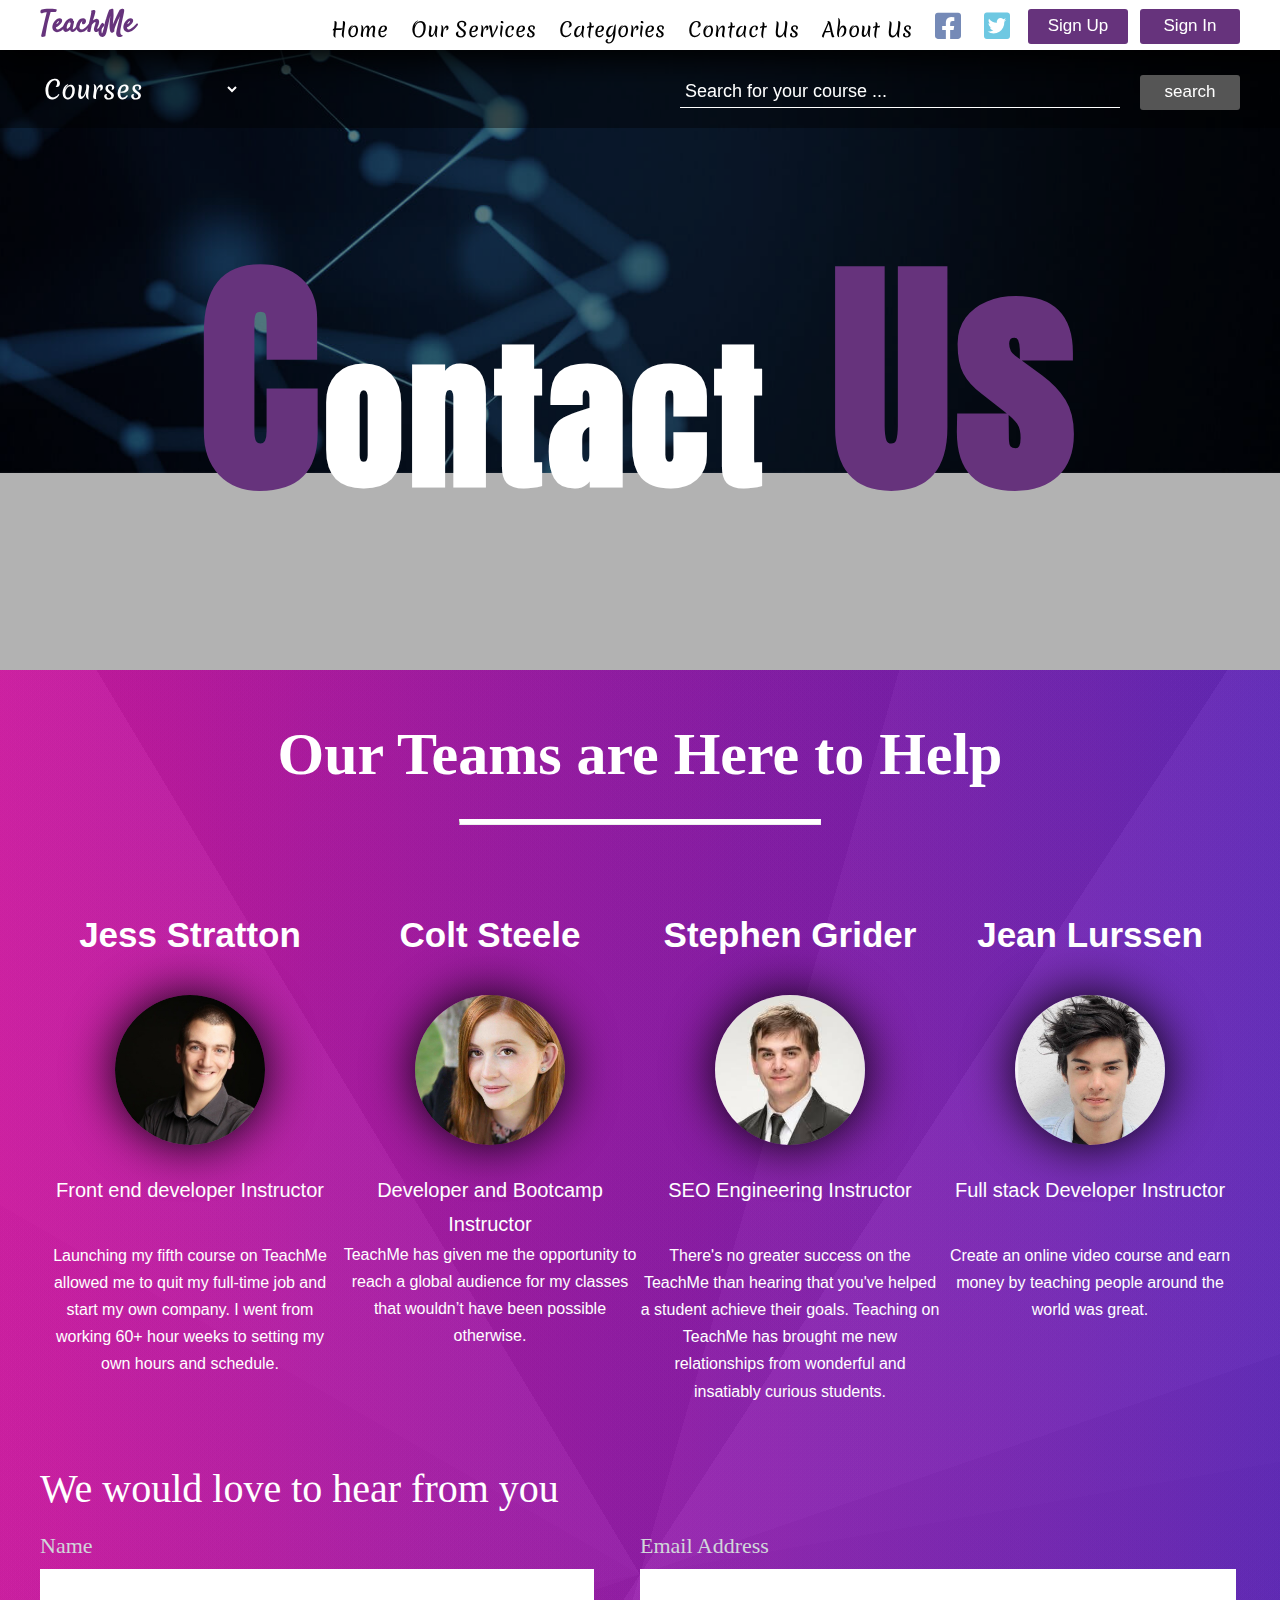
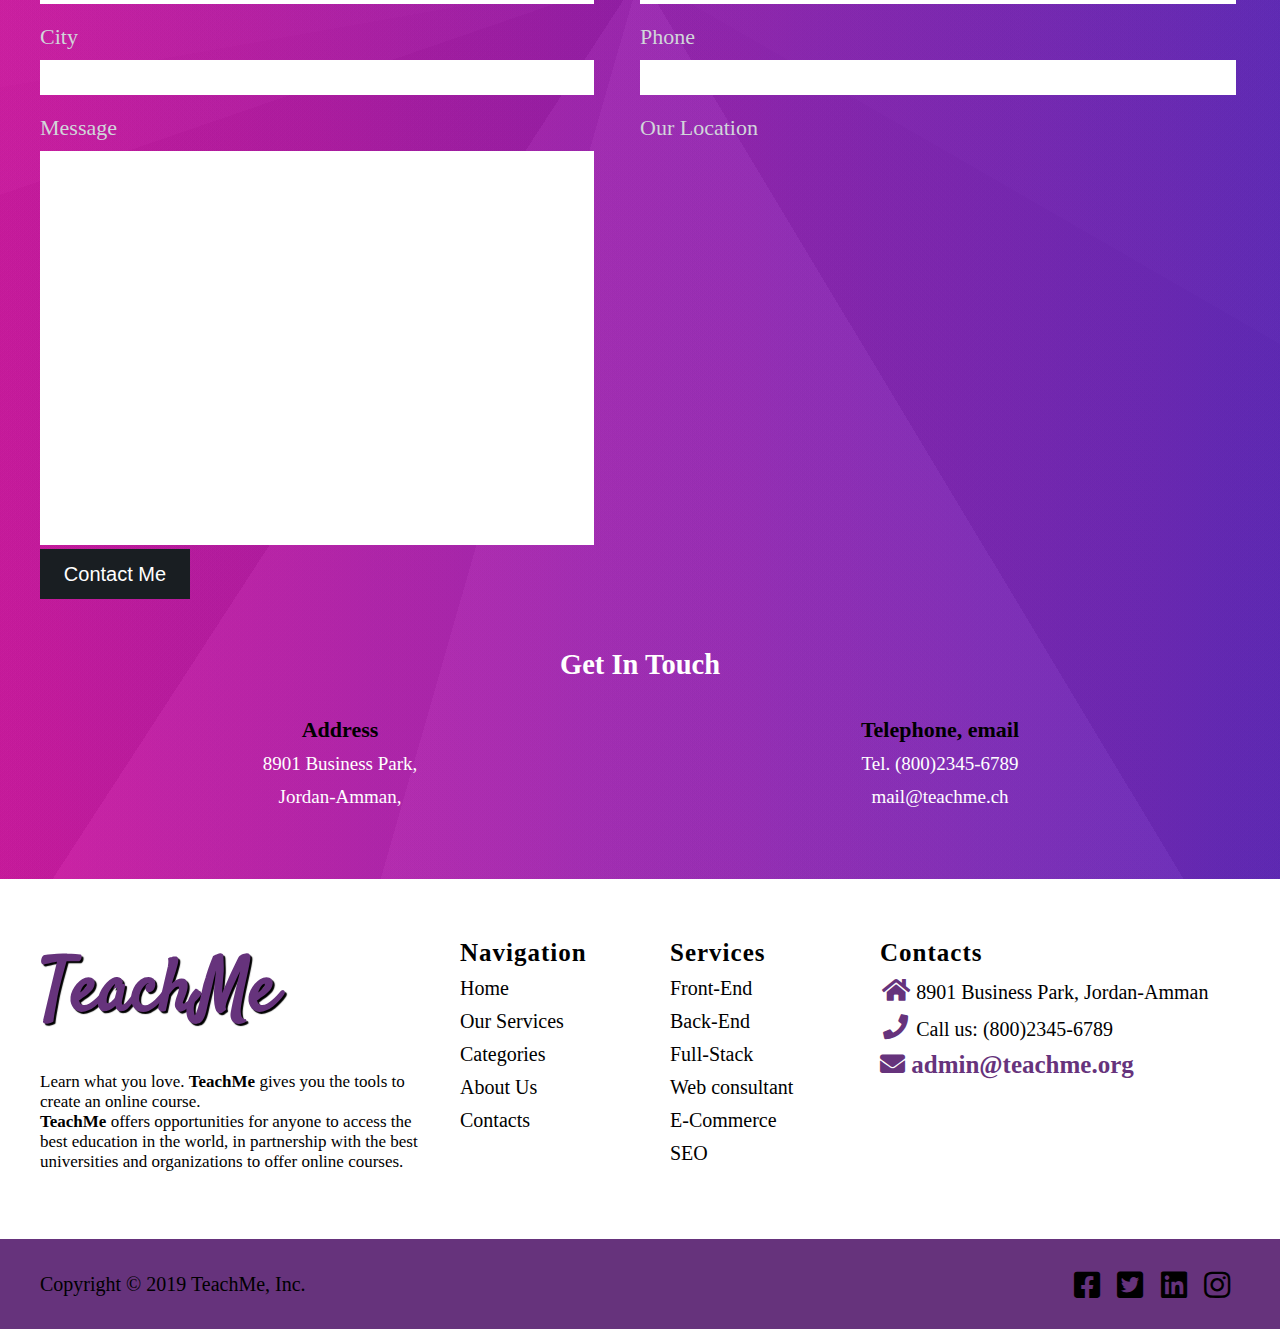
<file: Task #1/contact.html>
<!DOCTYPE html>
<html>
	<head>
		<title>TeachMe.com | Contact</title>

		<!-- meta tags -->
		<meta charset="UTF-8">
		<meta name="title" content="TeachMe.com | Contact">
		<meta name="description" content="TeachMe is an online learning and teaching marketplace with over 100 courses and 24 thousand students. Learn programming, Web consultants, SEO Expert, E-Commerce and more.">
		<meta name="keywords" content="Jess Stratton, Front end developer Instructor, Colt Steele, Developer and Bootcamp Instructor, Stephen Grider, SEO Engineering Instructor, Jean Lurssen, Full stack Developer Instructor, Business Park">
		<meta name="author" content="Ahmad Al-Sawalqeh">
		<meta name="viewport" content="width=device-width, initial-scale=1.0, minimum-scale=1.0">
		
		<!-- <meta http-equiv="refresh" content="30"> -->
		<meta name="robots" content="index, nofollow">

		<!-- style files -->
		<link rel="stylesheet" href="css/stylecontact.css">
		<link rel="stylesheet" href="css/all.min.css">
		<link rel="shrotcut icon" href="img/home/favicon.ico" type="image/icon" sizes="16x16">
	</head>
	<body>
		<!-- start header  -->
		<header>
			<div class="first_header">
				<div class="container">
					<div  class="sign_in right">
						<input type="submit" class="sign_In" value="Sign In">
					</div>
					<div  class="sign_up right">
						<input type="submit" class="sign_Up" value="Sign Up">
					</div>
					<div class="logo left">
						<a href="index.html">TeachMe</a> 
					</div>
					<nav class="right">
						<a href="index.html">Home</a>
						<a href="services.html">Our Services</a>
						<a href="categories.html">Categories</a>
						<a href="contact.html">Contact Us</a>
						<a href="aboutUs.html">About Us</a>
						<a href="#" class="fai_1"><i class="fab fa-facebook-square"></i></a>
						<a href="#" class="fai_2"><i class="fab fa-twitter-square"></i></a>
					</nav>					
				</div>
			</div>
			<div class="second_header">
				<div class="container">
					<div class="courses left">
						<select>
							<option>Courses</option>
							<option>HTML</option>
							<option>HTML5</option>
							<option>CSS</option>
							<option>CSS3</option>
							<option>SASS</option>
							<option>LASS</option>
							<option>JavaScript</option>
							<option>JQuery</option>
							<option>React.js</option>
							<option>Node.js</option>
							<option>SQL</option>
							<option>MySQL</option>
							<option>PHP</option>
							<option>Laravel</option>
						</select>
					</div>
					<div class="search right">
						<input type="text" placeholder="Search for your course ...">
						<input type="submit" value="search">
					</div>
				</div>
			</div>
		</header>
		<!-- end header  -->

		<!-- start section -->
		<section class="section_1">
			<div class="shadow">
				<div class="container">
					<h1><span>C</span>ontact<span> Us</span></h1>
			    </div>
		    </div>
		</section>
		<!-- End section -->
				
		<!-- end section -->
		<section class="section_2">
			<div class="container">

				<!-- start team -->
				<div class="students_title clear">
					<h2>Our Teams are Here to Help</h2>
					<hr>
				</div>
				<div class="teacher left">
					<div class="img_name">
						<h2>Jess Stratton</h2>						
						<img src="img/contact/teacher_0.jpg"  alt="Jess Stratton">
						<p>Front end developer Instructor</p>
					</div>
					<div class="para clear">
						<p>
							Launching my fifth course on TeachMe allowed me to quit my full-time job and start my own company. I went from working 60+ hour weeks to setting my own hours and schedule.
						</p>
					</div>
				</div>
				<div class="teacher left">
					<div class="img_name">
						<h2>Colt Steele</h2>
						<img  src="img/contact/teacher_2.jpg" alt="Colt Steele">
						<p>Developer and Bootcamp Instructor</p>	
					</div>
					<div class="para no_padding clear">
						<p>
							TeachMe has given me the opportunity to reach a global audience for my classes that wouldn’t have been possible otherwise.
						</p>
					</div>
				</div>
				<div class="teacher left">
					<div class="img_name ">
						<h2>Stephen Grider</h2>
						<img  src="img/contact/teacher_1.jpg" alt="Stephen Grider">
						<p>SEO Engineering Instructor</p>			
					</div>
					<div class="para clear">
						<p>
							There's no greater success on the TeachMe than hearing that you've helped a student achieve their goals. Teaching on TeachMe has brought me new relationships from wonderful and insatiably curious students.
						</p>
					</div>
				</div>				
				<div class="teacher left">
					<div class="img_name">
						<h2>Jean Lurssen</h2>
						<img  src="img/contact/teacher_3.jpg" alt="Jean Lurssen">						
						<p>Full stack Developer Instructor</p>
					</div>
					<div class="para clear">
						<p>
							Create an online video course and earn money by teaching people around the world was great.
						</p>
					</div>
				</div>
				<!--  end team -->

			</div>

            <div class="container">

            	<!-- Start form -->        
                <form class="form clear">
                	<p>
	                	We would love to hear from you
	                </p>
	                <div class="f_box left">
	                    <lable>Name</lable>
	                    <input type="text" class="c_text">
	                    <lable>City</lable>
	                    <input type="text" class="c_text">
					</div>
					<div class="f_box right">
	                    <lable>Email Address</lable>
	                    <input type="email" class="c_email">
	                    <lable>Phone</lable>
	                    <input type="number" class="c_phone"  min="0" max="9">
					</div>
					<div class="f_box left">
	                    <lable>Message</lable>
	                    <textarea></textarea>
                    </div>
                    <div class="f_box right">
	                    <lable>Our Location</lable>
	                    <iframe class="right" src="https://www.google.com/maps/embed?pb=!1m18!1m12!1m3!1d3384.603382802642!2d35.836044284516895!3d31.971654931916945!2m3!1f0!2f0!3f0!3m2!1i1024!2i768!4f13.1!3m3!1m2!1s0x151ca17ed1965e8d%3A0xd93a3913affa5945!2z2YXYrNmF2Lkg2KfZhNmF2YTZgyDYp9mE2K3Ys9mK2YYg2YTZhNij2LnZhdin2YQ!5e0!3m2!1sar!2sjo!4v1565882939200!5m2!1sar!2sjo" width="100%" height="400" frameborder="0" style="border:0" allowfullscreen></iframe>
                    </div>
                    <input type="submit" class="c_button" value="Contact Me">
                </form>
            	<div class="information">
                    <h2>Get In Touch</h2>
                    <p class="left">
						<strong> Address</strong><br>
						8901 Business Park,<br> Jordan-Amman,
                    </p>
                    <p class="left">
                        <strong> Telephone, email</strong><br>
						Tel. (800)2345-6789<br>
						mail@teachme.ch
                    </p>                    
                </div>
                <!-- End form -->

            </div>
        </section>
		<!-- end section -->

		<!-- Start Footer --> 
        <footer>
           <div class="container">
              <section>
                   <div class="footerlogo left">
                       <div class="f_loge">
                           <h2>TeachMe</h2>
                       </div>
                        <p>
	                       Learn what you love. <strong> TeachMe </strong>gives you the tools to create an online course.<br>
	                       <strong>TeachMe</strong> offers opportunities for anyone to access the best education in the world, in partnership with the best universities and organizations to offer online courses.
	                    </p>
                   </div>               
                   <div class="nav left">
                       <h4>Navigation</h4>
                       <ul>
                           <li><a href="index.html">Home</a></li>
                           <li><a href="services.html">Our Services</a></li>
                           <li><a href="categories.html">Categories</a></li>
                           <li><a href="aboutUs.html">About Us</a></li>
                           <li><a href="contact.html">Contacts</a></li>
                       </ul>
                   </div>
                   <div class="meta left">
                       <h4>Services</h4>
                       <ul>
                           <li><a href="categories.html">Front-End</a></li>
                           <li><a href="categories.html">Back-End</a></li>
                           <li><a href="categories.html">Full-Stack</a></li>
                           <li><a href="categories.html">Web consultant</a></li>
                           <li><a href="categories.html">E-Commerce</a></li>
                           <li><a href="categories.html">SEO</a></li>
                       </ul>
                   </div>
                   <div class="contact left">
                       <h4>Contacts</h4>
                       <ul>
                           <li><i class="fa fa-home fa-fw"></i><a href="#">&nbsp;8901 Business Park, Jordan-Amman</a></li>
                           <li><i class="fa fa-phone fa-fw"></i><a href="#">&nbsp;Call us:&nbsp;(800)2345-6789</a></li>
                           <li><i class="fas fa-envelope"></i><a href="#">&nbsp;admin@teachme.org</a></li>
                       </ul>
                   </div>
               </section>

           </div>
           <section class="below_footer">
          		 <div class="container">				
	                <span class="left">Copyright &copy; 2019 TeachMe, Inc. </span>
	                <ul class="right">
	                    <li><a href="https://www.facebook.com" target="_blank"><i class="fab fa-facebook-square"></i></a></li>
	                    <li><a href="https://www.twitter.com" target="_blank"><i class="fab fa-twitter-square"></i></a></li>
	                    <li><a href="https://www.linkedin.com" target="_blank"><i class="fab fa-linkedin"></i></a></li>
	                    <li><a href="https://www.instagram.com" target="_blank"><i class="fab fa-instagram"></i></a></li>
	                </ul>	           
	       		</div>
	       </section>
        </footer>
        <!-- End Footer --> 
</body>
</html>
</file>
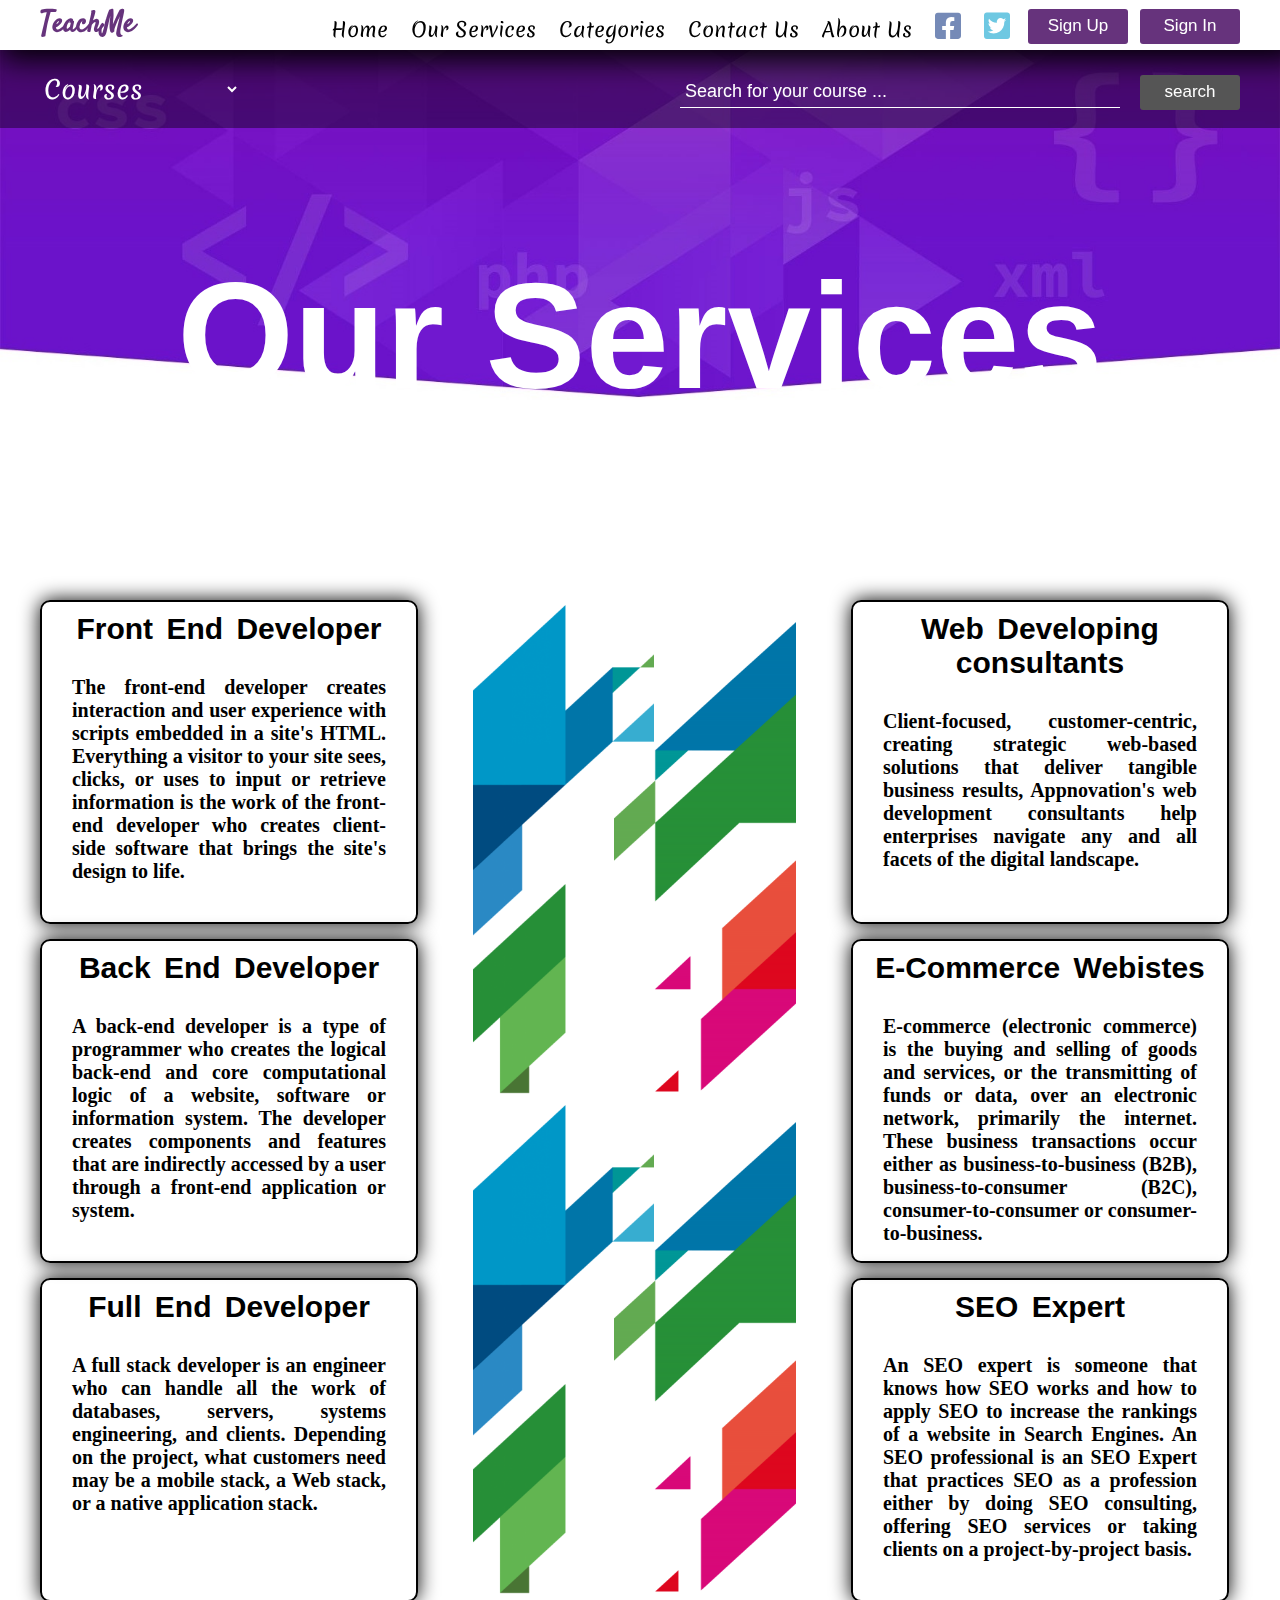
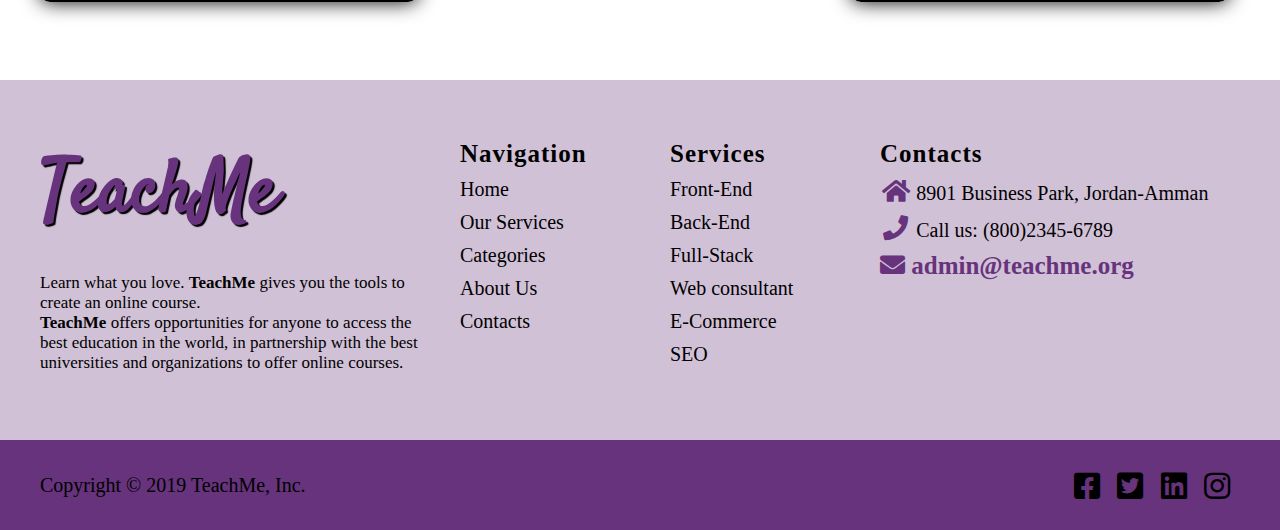
<file: Task #1/services.html>
<!DOCTYPE html>
<html>
	<head>
		<title>TeachMe.com | Services</title>

		<!-- meta tags -->
		<meta charset="UTF-8">
		<meta name="title" content="TeachMe.com | Services">
		<meta name="description" content="TeachMe is an online learning and teaching marketplace with over 100 courses and 24 thousand students. Learn programming, Web consultants, SEO Expert, E-Commerce and more.">
		<meta name="keywords" content="Front end developer Instructor,Developer and Bootcamp Instructor, SEO Engineering Instructor, Full stack Developer Instructor, Business Park">
		<meta name="author" content="Ahmad Al-Sawalqeh">
		<meta name="viewport" content="width=device-width, initial-scale=1.0, minimum-scale=1.0">
		
		<!-- <meta http-equiv="refresh" content="30"> -->
		<meta name="robots" content="index, nofollow">

		<!-- style files -->
		<link rel="stylesheet" href="css/styleservices.css">
		<link rel="stylesheet" href="css/all.min.css">
		<link rel="shrotcut icon" href="img/home/favicon.ico" type="image/icon" sizes="16x16">
	</head>
	<body>
		<!-- start header  -->
		<header>
			<div class="first_header">
				<div class="container">
					<div  class="sign_in right">
						<input type="submit" class="sign_In" value="Sign In">
					</div>
					<div  class="sign_up right">
						<input type="submit" class="sign_Up" value="Sign Up">
					</div>
					<div class="logo left">
						<a href="index.html">TeachMe</a> 
					</div>
					<nav class="right">
						<a href="index.html">Home</a>
						<a href="services.html">Our Services</a>
						<a href="categories.html">Categories</a>
						<a href="contact.html">Contact Us</a>
						<a href="aboutUs.html">About Us</a>
						<a href="#" class="fai_1"><i class="fab fa-facebook-square"></i></a>
						<a href="#" class="fai_2"><i class="fab fa-twitter-square"></i></a>
					</nav>					
				</div>
			</div>
			<div class="second_header">
				<div class="container">
					<div class="courses left">
						<select>
							<option>Courses</option>
							<option>HTML</option>
							<option>HTML5</option>
							<option>CSS</option>
							<option>CSS3</option>
							<option>SASS</option>
							<option>LASS</option>
							<option>JavaScript</option>
							<option>JQuery</option>
							<option>React.js</option>
							<option>Node.js</option>
							<option>SQL</option>
							<option>MySQL</option>
							<option>PHP</option>
							<option>Laravel</option>
						</select>
					</div>
					<div class="search right">
						<input type="text" placeholder="Search for your course ...">
						<input type="submit" value="search">
					</div>
				</div>
			</div>
		</header>
		<!-- end header  -->
		
		<!-- start section_0 -->
		<section class="section_0">
			<div class="container">
				<h1>Our Services</h1>
			</div>
		</section>
		<!-- end section_0  -->

		<!-- start section_1 -->
		<section class="section_1">
			<div class="container">
				<div class="col left">
					<div class="box">
						<h2>Front End Developer</h2>
						<p>
							The front-end developer creates interaction and user experience with scripts embedded in a site's HTML. Everything a visitor to your site sees, clicks, or uses to input or retrieve information is the work of the front-end developer who creates client-side software that brings the site's design to life.
						</p>
					</div>
					<div class="box">
						<h2>Back End Developer</h2>
						<p>
							A back-end developer is a type of programmer who creates the logical back-end and core computational logic of a website, software or information system. The developer creates components and features that are indirectly accessed by a user through a front-end application or system.
						</p>
					</div>
					<div class="box">
						<h2>Full End Developer</h2>
						<p>
							A full stack developer is an engineer who can handle all the work of databases, servers, systems engineering, and clients. Depending on the project, what customers need may be a mobile stack, a Web stack, or a native application stack.
						</p>
					</div>
				</div>
				<div class="col left">
					<div class="box noshadow">
						<img class="left" src="img/services/img_1.png" alt="decoration image">
						<img class="left position" src="img/services/img_2.png" alt="decoration image">
					</div>
					<div class="box noshadow">
						<img class="left" src="img/services/img_1_1.png" alt="decoration image">
						<img class="left position" src="img/services/img_2_2.png" alt="decoration image">
					</div>
				</div>
				<div class="col left">
					<div class="box">
						<h2>Web Developing consultants</h2>
						<p>
							Client-focused, customer-centric, creating strategic web-based solutions that deliver tangible business results, Appnovation's web development consultants help enterprises navigate any and all facets of the digital landscape.
						</p>
					</div>
					<div class="box">
						<h2>E-Commerce Webistes</h2>
						<p>
							E-commerce (electronic commerce) is the buying and selling of goods and services, or the transmitting of funds or data, over an electronic network, primarily the internet. These business transactions occur either as business-to-business (B2B), business-to-consumer (B2C), consumer-to-consumer or consumer-to-business.
						</p>
					</div>
					<div class="box">
						<h2>SEO Expert</h2>
						<p>
							An SEO expert is someone that knows how SEO works and how to apply SEO to increase the rankings of a website in Search Engines. An SEO professional is an SEO Expert that practices SEO as a profession either by doing SEO consulting, offering SEO services or taking clients on a project-by-project basis.
						</p>
					</div>
				</div>
			</div>
		</section>
		<!-- end section_1 -->

		<!-- Start Footer --> 
        <footer>
           <div class="container">
              <section>
                   <div class="footerlogo left">
                       <div class="f_loge">
                           <h2>TeachMe</h2>
                       </div>
                        <p>
	                       Learn what you love. <strong> TeachMe </strong>gives you the tools to create an online course.<br>
	                       <strong>TeachMe</strong> offers opportunities for anyone to access the best education in the world, in partnership with the best universities and organizations to offer online courses.
	                    </p>
                   </div>               
                   <div class="nav left">
                       <h4>Navigation</h4>
                       <ul>
                           <li><a href="index.html">Home</a></li>
                           <li><a href="services.html">Our Services</a></li>
                           <li><a href="categories.html">Categories</a></li>
                           <li><a href="aboutUs.html">About Us</a></li>
                           <li><a href="contact.html">Contacts</a></li>
                       </ul>
                   </div>
                   <div class="meta left">
                       <h4>Services</h4>
                       <ul>
                           <li><a href="categories.html">Front-End</a></li>
                           <li><a href="categories.html">Back-End</a></li>
                           <li><a href="categories.html">Full-Stack</a></li>
                           <li><a href="categories.html">Web consultant</a></li>
                           <li><a href="categories.html">E-Commerce</a></li>
                           <li><a href="categories.html">SEO</a></li>
                       </ul>
                   </div>
                   <div class="contact left">
                       <h4>Contacts</h4>
                       <ul>
                           <li><i class="fa fa-home fa-fw"></i><a href="#">&nbsp;8901 Business Park, Jordan-Amman</a></li>
                           <li><i class="fa fa-phone fa-fw"></i><a href="#">&nbsp;Call us:&nbsp;(800)2345-6789</a></li>
                           <li><i class="fas fa-envelope"></i><a href="#">&nbsp;admin@teachme.org</a></li>
                       </ul>
                   </div>
               </section>

           </div>
           <section class="below_footer">
          		 <div class="container">				
	                <span class="left">Copyright &copy; 2019 TeachMe, Inc. </span>
	                <ul class="right">
	                    <li><a href="https://www.facebook.com" target="_blank"><i class="fab fa-facebook-square"></i></a></li>
	                    <li><a href="https://www.twitter.com" target="_blank"><i class="fab fa-twitter-square"></i></a></li>
	                    <li><a href="https://www.linkedin.com" target="_blank"><i class="fab fa-linkedin"></i></a></li>
	                    <li><a href="https://www.instagram.com" target="_blank"><i class="fab fa-instagram"></i></a></li>
	                </ul>	           
	       		</div>
	       </section>
        </footer>
        <!-- End Footer --> 
</body>
</html>
</file>
<file: Task #1/css/style.css>
*{margin: 0;padding: 0;outline: 0;}
@font-face{
	font-family: Merienda;
	src: url(../webfonts/Merienda/Merienda-Regular.ttf);
}
@font-face{
	font-family: Pacifico;
	src: url(../webfonts/Pacifico/Pacifico-Regular.ttf);
}
@font-face{
	font-family: Satisfy;
	src: url(../webfonts/Satisfy/Satisfy-Regular.ttf);
}

.left{float: left;}
.right{float: right;}
.clear{clear:both;}

.container{
	margin: 0 auto;
	width: 1200px;
}
header{
	z-index: 10;
	width: 100%;
	position: fixed;
	font-family:Merienda;
	font-size: 15px;
	line-height: 40px;
	background: rgb(0,0,0,.4);
}
.first_header{
	min-height: 50px;
	line-height: 50px;
	background-color: #fff;
	box-shadow: 10px 0 10px 0px #000;
}
.second_header{
	min-height: 70px;
	line-height: 70px;
}
 a{
	text-decoration: none;
	color: #000;
	margin-right: 10px;
	font-size: 20px;
}
.group p a{
	text-decoration: underline;
	color: #fff;
	margin:0;
	font-size: 15px;
}
a i{
	display: inline-block;
	font-size: 30px;
	margin-top: 11px;
}
a:hover{/* :not(.group p a) */
	color:#390796;
}
.group p a:hover{
	color: #888;
}
.logo a{
	margin: 0;
	padding: 0;
	color: #66337C;
	font-size: 30px;
	font-weight: bolder;
	font-family: Satisfy;
}
.sign_in input[type="submit"]{
	/*margin: 12px 0 0 15px;*/
	color: #fff;
	width: 100px;
	height: 35px;
	font-size: 17px;
	border-radius: 3px;
	background-color: #66337C;
	border: 2px solid transparent;
}
.sign_in input[type="submit"]:hover{
	border: 2px solid #66337C;
	background-color: transparent;
	color: #000;
}
.search input[type="text"]::placeholder {
  color: #fff;
}
.courses span{
	cursor: pointer;
	font-size: 25px;
}
select{
	width: 200px;
	background: transparent;
	margin-top: 20px;
	font-family: Merienda;
	color: #fff; 
	border: transparent;
	font-size: 25px;
}
select option{
	color: #000;
	font-size: 18px;
}
.search input[type="text"]{
	padding: 5px;
	width: 430px;
	font-size: 18px;
	color: #fff;
	border:none;
	border-bottom: 1px solid #fff;
	background-color: transparent;
}
.search input[type="submit"]{
	margin: 12px 0 0 15px;
	color: #fff;
	width: 100px;
	height: 35px;
	font-size: 17px;
	border-radius: 3px;
	background-color: #555;
	border: 2px solid transparent;
}
.search input[type="submit"]:hover{
	border: 2px solid #000;
	background-color: #fff;
	color: #000;
}
.search button{
	width: 40px;
	height: 40px;
	background: #fff;
	text-align: center;
}
/* end header */
main{	
	/*min-height: 800px;*/
	background-image: url("../img/home/main.jpg");
	background-size: 100%;
	background-repeat: no-repeat;
	background-attachment: fixed;
}
.shadow{
	min-height: 670px;
	background: linear-gradient(to bottom,rgb(255,255,255,.3),rgb(0,0,0,.8));
}
.title{
	padding-top: 250px;
}
.title h1{
	color: #fff;
	font-size: 50px;
	font-weight: bolder;
	padding-bottom: 30px;
}
.title h1 span{
	font-family: Satisfy;
	color:#66337C;
	font-size: 100px;
	text-shadow: 2px 2px 1px #000;
}
.title h2{
	font-size: 35px;
	font-weight: bolder;
	color: #fff;
}
.title p{
	font-size: 25px;
	font-weight: bolder;
	color: #fff;
	padding-top: 15px;
}
/*  form   */
main a{
	color: #666;
}
.bg{

	padding-top: 148px;
	/*transform-style: preserve-3d;*/
	/*perspective: 2000px;*/
}
main form{
	width: 400px;
	height: 500px;
	color: #fff;
	box-sizing: border-box;
	padding: 30px;
	background: rgb(0,0,0,.5);
	/*box-shadow: -1px -1px 20px #fff;*/
	border-radius: 5px;
	/*transform: rotateY(-15deg);*/

}	
.group{
	width: 100%;
	height: auto;
}
/*
.group:nth-child(5)	{
	margin-top: 50px;
	text-align: center;
}
*/
.bg h2{
	text-align: center;
}
.input:not(.check){
	margin-top: 15px;
	width: 95%;
	font-size: 20px;
	color: #000;
	border:none;
	padding: 10px;
	border-radius: 5px;
	background-color: #fff;
}
.bg form .group p{
	margin:20px 0;
	font-size: 15px;
	width: 90%;
}
.bg form .group .check{
	margin:23px 0;
	width: 5%;
	z-index: 5;
}
/*
.label{
	display: block;
	margin-top: 10px;
	color: #fff;
}
*/
.bg form .group hr{
	margin: 30px 0 20px;
	width: 100%;
}
.bg form .group p:only-child{
	text-align: center;
	width: 100%;
	margin: 30px 0;
}

form .group .social_button{
	width: 168px;
	height: 35px;
	display: inline-block;
	color: #fff;
	font-size: 17px;
	border-radius: 3px;
	border: 2px solid transparent;
}
form .group .social_button:first-child{
	background-color: rgb(59,89,152,.7); /*  #3b5998  */
}
form .group .social_button:last-child{
	/*background-color: #31B0D5;*/
	background-color: rgb(49,176,213,.7);
}
form input[type="submit"]{
	color: #fff;
	width: 100%;
	height: 35px;
	font-size: 17px;
	border-radius: 3px;
	background-color: #555;
	border: 2px solid transparent;
}
form input[type="submit"]:hover{
	cursor: pointer;
	background-color: #008000;
}
form .group .social_button:first-child:hover{
	background-color: rgb(59,89,152);
}
form .group .social_button:last-child:hover{
	background-color: rgb(49,176,213);
}
/*  end Main    */

.section_1{
	width: 100%;
	height: 220px;
	padding:35px 0;
	text-align: center;	
	color: #fff;	
	background: linear-gradient(230deg, rgba(93, 93, 93, 0.03) 0%, rgba(93, 93, 93, 0.03) 50%,rgba(78, 78, 78, 0.03) 50%, rgba(78, 78, 78, 0.03) 100%),linear-gradient(107deg, rgba(55, 55, 55, 0.01) 0%, rgba(55, 55, 55, 0.01) 50%,rgba(170, 170, 170, 0.01) 50%, rgba(170, 170, 170, 0.01) 100%),linear-gradient(278deg, rgba(16, 16, 16, 0.03) 0%, rgba(16, 16, 16, 0.03) 50%,rgba(24, 24, 24, 0.03) 50%, rgba(24, 24, 24, 0.03) 100%),linear-gradient(205deg, rgba(116, 116, 116, 0.03) 0%, rgba(116, 116, 116, 0.03) 50%,rgba(0, 0, 0, 0.03) 50%, rgba(0, 0, 0, 0.03) 100%),linear-gradient(150deg, rgba(5, 5, 5, 0.03) 0%, rgba(5, 5, 5, 0.03) 50%,rgba(80, 80, 80, 0.03) 50%, rgba(80, 80, 80, 0.03) 100%),linear-gradient(198deg, rgba(231, 231, 231, 0.03) 0%, rgba(231, 231, 231, 0.03) 50%,rgba(26, 26, 26, 0.03) 50%, rgba(26, 26, 26, 0.03) 100%),linear-gradient(278deg, rgba(89, 89, 89, 0.03) 0%, rgba(89, 89, 89, 0.03) 50%,rgba(26, 26, 26, 0.03) 50%, rgba(26, 26, 26, 0.03) 100%),linear-gradient(217deg, rgba(28, 28, 28, 0.03) 0%, rgba(28, 28, 28, 0.03) 50%,rgba(202, 202, 202, 0.03) 50%, rgba(202, 202, 202, 0.03) 100%),linear-gradient(129deg, rgba(23, 23, 23, 0.03) 0%, rgba(23, 23, 23, 0.03) 50%,rgba(244, 244, 244, 0.03) 50%, rgba(244, 244, 244, 0.03) 100%),linear-gradient(90deg, rgb(1, 64, 149),rgb(198, 5, 91));
}
.section_1 form{
	/*border:1px solid red;*/
	width:775px;
	margin: 0 auto;
}
.section_1 form .sub{
	display: inline-block;
	width: 150px;
	height: 45px;
	position: relative;
	overflow: hidden;
}
.section_1 form .sub span{
	position: absolute;
	left: -155px;
	width: 150px;
	height: 45px;
	background-color: rgb(220,220,220,.5);
}
.section_1 form .sub .one{
	position: absolute;
	left: -155px;
	width: 150px;
	height: 45px;
	background-color: rgb(220,220,220,.8);
}

@keyframes light {
	100%{
		left: 160px;
		transform: skew(-15deg);
	}
}
@keyframes light_two {
	100%{
		left: -75px;
		transform: skew(-15deg);
	}
}
.section_1 form input[type="email"] {
	padding-left: 20px;
	height: 44px;
	width: 600px;
	font-size: 20px;
	background-color: #fff;
	border:0;
}

.section_1  form .sub input[type="submit"]{
	color: #fff;
	width: 150px;
	height: 45px;
	font-size: 19px;
	background-color: #E41B17;
	border: 2px solid transparent;
}
.section_1  form .sub:hover span{
	animation: light .3s linear forwards;	
}

.section_1  form .sub:hover span.two{
	animation: light_two .25s linear forwards .1s;	
}



.info{
	margin-bottom: 20px;
}
.info p:first-child{
	font-size: 50px;
	font-weight: bold;
	color: #fff;
}
.info p:nth-child(2){
	font-size: 23px;
	font-weight: lighter;
	color: #fff;
}
.info p:last-child{
	margin-top: 40px;
	font-size: 25px;
	word-spacing: 2px;
}

/*  end section 1  */
/*
marquee{
	word-spacing: 30px;
	font-size: 25px;
	font-weight: bolder;
	padding: 10px 0;
	user-select: none;
	background: linear-gradient(to bottom,rgb(0,0,0,.7),rgb(221,221,221));
}
*/
.services{
	font-size: 40px;
	font-weight: bold;
	text-align: center;
	color: #000;
	padding: 80px 0;
}

.section_2{
	/*padding-bottom: 80px;*/
	width: 100%;
	background-color: rgb(221,221,221); 
	/*
	background-image: url("../img/web-development.jpg"); 
	background-size: 100%;
	background-repeat: no-repeat;
	background-attachment: scroll;
	*/
}
article{
	width: 100%;
	padding-bottom: 100px;
}
/*
figure{
	border-radius: 8px;
	width: 340px;
	height: 220px;
	padding: 10px;
	margin: 0;
}
*/
.categories img{
	border-radius: 8px;
	width: 340px;
	height: 220px;
	margin: 10px;
}
article .categories p{
	margin: 8px auto;
	font-size: 25px;
	width: 290px;
}
article .categories p span{
	font-weight: bolder;
	color: #66337C;
}
.categories hr{
	width: 85%;
	border: 1px solid #ddd;
	/*text-align: center;*/
	margin: 0 auto;
}
article{
	box-sizing: border-box;
}
.categories{
	position: relative;
	cursor: pointer;
	display: inline-block;
	vertical-align: top;
	width: 30%;
	height: 350px;
	margin: 0 18px 37px;
	background-color: #fff; /*  #66337C  */
	text-align: center;
}

.categories:hover{
	transition: .5s;
	box-shadow: -1px -1px 20px #555;
	outline: 1px solid #66337C;
}
.categories p:first-of-type:hover{
	color: #66337C;
}

.shadowOn{
	position: absolute;
	top: 0;
	left: 0;
	border-radius: 5px;
	width: 340px;
	height: 220px;
	margin: 10px;
	background: rgb(102,51,124,0.6);
	opacity: 0;
	z-index: 2;
	overflow: hidden;
}
.shadowOn .enroll{
	position: relative;
	top: -150px;
	opacity: 0;
	cursor: pointer;
	text-align: center;
	margin-top: 85px; /*  to center verticaly  */
	color: #fff;
	width: 140px;
	height: 50px;
	font-size: 17px;
	border-radius: 3px;
	background-color: rgb(102,51,124); /* rgb(102,51,124) = #66337C */
	border: 2px solid transparent;	
	
}

.shadowOn .enroll:hover{
	transition: .5s;
	border: 2px solid rgb(221,221,221);
	background-color: #000;
	transform: scale(1.2);
	color: #fff;
}
/* services animations */

@keyframes hover {
  0%	{
  		opacity: 0;
  }
  100% {
  		opacity: 1;
  }
}
.categories:hover .shadowOn{	
	animation: hover 400ms ease-in-out forwards ;
}

@keyframes down {
  0%	{
  		opacity: 0;
  		top: -130px;
  }
  100% {
  		opacity: 1;
  		top: 0;
  }
}
.categories:hover .shadowOn .enroll{	
	animation: down 500ms ease-in-out forwards 200ms;
}
/*
@keyframes scale {
	0%	{
  		transform: scale(1);
  }
  100% {
  		transform: scale(1.02);
  }
}
 .categories:hover .shadowOn{ /*  .categories:hover img   
	animation: scale 300ms ease-in-out forwards;
}
*/
/* services animations */



/* start student  */

.section3_n0{
	width: 100%;
	min-height: 450px;
	background: linear-gradient(45deg, rgba(50, 50, 50, 0.01) 0%, rgba(50, 50, 50, 0.01) 14.286%,rgba(236, 236, 236, 0.01) 14.286%, rgba(236, 236, 236, 0.01) 28.572%,rgba(108, 108, 108, 0.01) 28.572%, rgba(108, 108, 108, 0.01) 42.858%,rgba(160, 160, 160, 0.01) 42.858%, rgba(160, 160, 160, 0.01) 57.144%,rgba(105, 105, 105, 0.01) 57.144%, rgba(105, 105, 105, 0.01) 71.42999999999999%,rgba(151, 151, 151, 0.01) 71.43%, rgba(151, 151, 151, 0.01) 85.71600000000001%,rgba(88, 88, 88, 0.01) 85.716%, rgba(88, 88, 88, 0.01) 100.002%),linear-gradient(135deg, rgba(183, 183, 183, 0.1) 0%, rgba(183, 183, 183, 0.1) 20%,rgba(112, 112, 112, 0.1) 20%, rgba(112, 112, 112, 0.1) 40%,rgba(6, 6, 6, 0.1) 40%, rgba(6, 6, 6, 0.1) 60%,rgba(36, 36, 36, 0.1) 60%, rgba(36, 36, 36, 0.1) 80%,rgba(78, 78, 78, 0.1) 80%, rgba(78, 78, 78, 0.1) 100%),linear-gradient(0deg, rgba(69, 69, 69, 0.03) 0%, rgba(69, 69, 69, 0.03) 12.5%,rgba(248, 248, 248, 0.03) 12.5%, rgba(248, 248, 248, 0.03) 25%,rgba(9, 9, 9, 0.03) 25%, rgba(9, 9, 9, 0.03) 37.5%,rgba(170, 170, 170, 0.03) 37.5%, rgba(170, 170, 170, 0.03) 50%,rgba(171, 171, 171, 0.03) 50%, rgba(171, 171, 171, 0.03) 62.5%,rgba(42, 42, 42, 0.03) 62.5%, rgba(42, 42, 42, 0.03) 75%,rgba(182, 182, 182, 0.03) 75%, rgba(182, 182, 182, 0.03) 87.5%,rgba(169, 169, 169, 0.03) 87.5%, rgba(169, 169, 169, 0.03) 100%),linear-gradient(0deg, rgba(133, 133, 133, 0.09) 0%, rgba(133, 133, 133, 0.09) 16.667%,rgba(114, 114, 114, 0.09) 16.667%, rgba(114, 114, 114, 0.09) 33.334%,rgba(80, 80, 80, 0.09) 33.334%, rgba(80, 80, 80, 0.09) 50.001000000000005%,rgba(212, 212, 212, 0.09) 50.001%, rgba(212, 212, 212, 0.09) 66.668%,rgba(9, 9, 9, 0.09) 66.668%, rgba(9, 9, 9, 0.09) 83.33500000000001%,rgba(173, 173, 173, 0.09) 83.335%, rgba(173, 173, 173, 0.09) 100.002%),linear-gradient(90deg, rgb(171, 127, 207),rgb(76, 20, 168));
}
.students_title{
	font-size: 25px;
	font-weight: bold;
	text-align: center;
	color: #fff;
	padding: 60px 0;
}
.section3_n0 .students{
	/*border:1px solid red;*/
	width: 31%;
	height: 220px;
	font-family: sans-serif,arial;
	color: #fff;
	line-height: 1.7;
	margin-right: 30px;
	padding-top: 20px;
}
.section3_n0 .students:last-child{
	margin-right: 0;
}

.section3_n0 .students .img_name img{
	width: 80px;
	height: 80px;
	border-radius: 50%;
	box-shadow: 0 0 8px rgba(0, 0, 0, 0.6);
}

.section3_n0 .students .img_name h2{
	padding: 22px 0 0 100px;
}

.section3_n0 .students .img_name{
	padding-left: 30px;
}
.section3_n0 .students .para{
	padding: 20px;
}
@keyframes pop {
  100% {
  		box-shadow: 0 0 8px rgba(0, 0, 0, 0.6);
  }
}
.students:hover{	
	animation: pop 500ms ease-in-out forwards ;/*  infinite alternate */
}

/*  end student  */
/*  start ifram  */

.section_3_n{
	width: 100%;
	/*min-height: 600px;*/
}
.section_3_n p{
	font-size: 30px;
	color: #66337C;
	padding: 30px 0;
}

/* end ifram  */

/*  start text filed   */

.section_3{
	width: 100%;
	background-color:#66337C;
	min-height: 750px;
	padding:80px 0;
}
.section_3 .information p{
	color:#fff;
	line-height:1.7;
	font-size: 25px;
	padding-top: 30px;
}
.section_3 .information{
	width:50%;
	height: 500px;
	margin-right:5%;
	font-size: 19px;
}
.section_3 h2{
	color:#FFF;
	padding-top:30px;
}
.section_3 p{
	color:#fff;
	line-height:1.7;
	padding-top: 30px;
}
.section_3 form p{
	color:#fff;
	line-height:1.7;
	font-size: 25px;
	padding-top: 30px;
}
.section_3 p strong{
	color:#000;
	font-size: 22px;
}
.section_3 .form{
	width:45%
} 
.section_3 .form lable{
	display:block;
	color:#D1D6DA;
	margin:10px 0;
}
.section_3 .form .c_text{
	background-color:#fff;
	color:#000;
	padding:10px;
	border:0 ;
	width:100%;
	margin-bottom:10px;
}
.section_3 .form .c_phone{
	background-color:#fff;
	color:#000;
	padding:10px;
	border:0 ;
	width:100%;
	margin-bottom:10px;
}
.section_3 .form textarea {
	background-color:#fff;
	color:#000;
	padding:10px;
	border:0 ;
	width:100%;
	margin-bottom:10px;
	height: 250px;
	resize: none;
}
.section_3 .form .c_button{
	width: 150px;
	height: 50px;
	background-color:#191E22;
	color:#FFF;
	padding:10px 20px;
	border: 2px solid transparent;
}
.section_3 .form .c_button:hover{
	cursor: pointer;
	border: 2px solid #000;
	background-color: transparent;
	color: #fff;
}


/*  end text filed   */

/* Start Footer */
footer{
	width: 100%;
	background-color:#fff;
	min-height: 300px;
	padding-top: 60px;
}
footer section{	
	width:100%;
	min-height: 300px;
	
}
.footerlogo{
	width:35%;
}
.f_loge{
	font-size:50px;
	font-weight:bolder;
	color: #66337C;
	font-family: Satisfy;
	text-shadow: 2px 2px 1px #000;
	margin-bottom:25px;
}
footer p{
	color:#000;
	font-size:17px;
	margin-right:35px;
}
ul{
	list-style:none;
}
footer li{
	margin:10px 0;
}
footer li:hover a{
	color: #66337C;
}
footer h4{
	font-size: 25px;
	color:#000;
	letter-spacing:1px;
}
.nav, .meta{
	width:15%;
	margin-right: 30px;
}
.contact{
	width:30%;
}
.contact i{
	color: #66337C;
	font-size:25px;
}
.contact li:last-child a{
	color: #66337C;
	font-size:25px;
	font-weight: bolder;
}

footer .below_footer{
	width:100%;
	min-height: 50px;
	line-height: 50px;
	font-size: 30px;
	background-color:#66337C;
	color:#000;
	padding:20px 0;
}

footer .below_footer span{
	font-size: 20px;
}
footer .below_footer ul{
	list-style:none;
}
footer .below_footer ul li{
	display:inline-block;
	margin: 0;
}

footer .below_footer ul li i:hover{
	color:#FFF;
}


/* End Footer */
</file>
<file: Task #1/css/styleaboutUs.css>
*{margin: 0 auto;padding: 0;outline: 0;}
@font-face{
	font-family: Merienda;
	src: url(../webfonts/Merienda/Merienda-Regular.ttf);
}
@font-face{
	font-family: Satisfy;
	src: url(../webfonts/Satisfy/Satisfy-Regular.ttf);
}
@font-face{
	font-family: Anton;
	src: url(../webfonts/Anton/Anton-Regular.ttf);
}
@font-face{
	font-family: Alegreya;
	src: url(../webfonts/Alegreya/Alegreya-Regular.ttf);
}
body{
	/*min-height: 2000px;	*/
	
}
.left{float: left;}
.right{float: right;}
.clear{clear:both;}

.container{
	width: 1200px;
}
header{
	z-index: 1;
	width: 100%;
	position: fixed;
	font-family:Merienda;
	font-size: 15px;
	line-height: 40px;
	background: rgb(0,0,0,.4);
}
.first_header{
	min-height: 50px;
	line-height: 50px;
	background-color: #fff;
	box-shadow: 10px 0 30px 10px #000;
}
.second_header{
	min-height: 70px;
	line-height: 70px;
}
a{
	text-decoration: none;
	color: #000;
	margin-right: 10px;
	font-size: 20px;
}
.first_header a:not(.fai){
	padding-right: 8px;
}
.fai_1{
	color: rgb(59,89,152,.7);
}
.fai_2{
	color: rgb(49,176,213,.7);
}
a i{
	display: inline-block;
	font-size: 30px;
	margin-top: 11px;
}
a .fa-facebook-square:hover{
	color:#3b5998;
}
a .fa-twitter-square:hover{
	color:#1da1f2;
}
a .fa-linkedin:hover{
	color:#0077ff;
}

a:hover{/* :not(.group p a) */
	color:#390796;
}
.logo a{
	margin: 0;
	padding: 0;
	color: #66337C;
	font-size: 30px;
	font-weight: bolder;
	font-family: Satisfy;
}
.sign_in .sign_In{

	color: #fff;
	width: 100px;
	height: 35px;
	font-size: 17px;
	border-radius: 3px;
	background-color: #66337C;
	border: 2px solid transparent;
}
.sign_in .sign_In:hover{
	border: 2px solid #66337C;
	background-color: transparent;
	color: #000;
}
.sign_up .sign_Up{
	margin-right: 12px;
	color: #fff;
	width: 100px;
	height: 35px;
	font-size: 17px;
	border-radius: 3px;
	background-color: #66337C;
	border: 2px solid transparent;
}
.sign_up .sign_Up:hover{
	border: 2px solid #66337C;
	background-color: transparent;
	color: #000;
}
::placeholder {
  color: #fff;
}
.courses span{
	cursor: pointer;
	font-size: 25px;
}
select{
	width: 200px;
	background: transparent;
	margin-top: 20px;
	font-family: Merienda;
	color: #fff; 
	border: transparent;
	font-size: 25px;
}
select option{
	color: #000;
	font-size: 18px;
}
.search input[type="text"]{
	padding: 5px;
	width: 430px;
	font-size: 18px;
	color: #fff;
	border:none;
	border-bottom: 1px solid #fff;
	background-color: transparent;
}
.search input[type="submit"]{
	margin: 12px 0 0 15px;
	color: #fff;
	width: 100px;
	height: 35px;
	font-size: 17px;
	border-radius: 3px;
	background-color: #555;
	border: 2px solid transparent;
}
.search input[type="submit"]:hover{
	border: 2px solid #000;
	background-color: #fff;
	color: #000;
}
.search button{
	width: 40px;
	height: 40px;
	background: #fff;
	text-align: center;
}
/* end header  */
/* start section */

.section_1{
	min-height: 670px;
	background-image: url("../img/about/web_dev.jpg");
	background-size: 100%;
	background-repeat: no-repeat;
	background-attachment: scroll;
}
.shadow{
	min-height: 670px;
	background: rgb(0,0,0,.6);
}
h1{
	font-size: 160px;
	font-weight: bolder;
	font-family: Anton;
	color: #fff;
	text-align: center;
	padding-top: 200px;
	letter-spacing: 5px;
}
h1 span{
	font-size: 250px;
	font-weight: bolder;
	color: #66337C;
}
/* end section */

/*  start main  */
main .overlay{
	background: linear-gradient(to bottom, rgba(0, 0, 0,.5), rgba(0, 0, 0,0));
}
main{
	padding: 50px 0;
	min-height: 700px;
	background-image: url("../img/about/bg.jpg");
	background-repeat: no-repeat;
	background-size: cover;
	background-attachment: fixed;
}
h2{
	color: #66337C;
	font-size: 80px;
	font-weight: bolder;
	text-shadow: 2px 2px 5px #fff;
	/* padding-bottom: 5px; */
	text-align: center;
}
hr{
	width: 15%;
	border: 2px solid #ddd;
	margin-bottom: 30px;
}
.fa-angle-double-right{
	color: #66337C;
	font-weight: bolder;
	font-size: 40px;
}
.mission, .history{
	padding: 50px 40px;
	color: #ddd;
	font-weight: lighter;
	font-size: 35px;
	/* font-family: Merienda; */
	font-family: 'Alegreya', serif;
	text-align: justify;
	/* word-spacing: 5px; */
	letter-spacing: 2px;
	line-height: 1.7;
	user-select: none;
}
.history a{
	font-size: 35px;
	text-decoration: none;
	color: #66337C;
	font-weight: bold;
	/* text-shadow: 2px 2px 1px #111; */
	text-shadow: 2px 2px 5px #000;
}
.history a:hover{
	text-decoration: underline;

}
.history span{
	color: #000;
	font-size: 40px;
	font-weight: bolder;
	/* font-style: italic; */
	text-shadow: 2px 2px 5px #000;
}
/*  end main  */

/* Start Footer */
footer{
	width: 100%;
	background-color:#fff;
	min-height: 300px;
	padding-top: 60px;
}
footer section{	
	width:100%;
	min-height: 300px;
	
}
.footerlogo{
	width:35%;
}
.f_loge{
	font-size:50px;
	font-weight:bolder;
	color: #66337C;
	font-family: Satisfy;
	text-shadow: 2px 2px 1px #000;
	margin-bottom:25px;
}
footer p{
	color:#000;
	font-size:17px;
	margin-right:35px;
}
ul{
	list-style:none;
}
footer li{
	margin:10px 0;
}
footer li:hover a{
	color: #66337C;
}
footer h4{
	font-size: 25px;
	color:#000;
	letter-spacing:1px;
}
.nav, .meta{
	width:15%;
	margin-right: 30px;
}
.contact{
	width:30%;
}
.contact i{
	color: #66337C;
	font-size:25px;
}
.contact li:last-child a{
	color: #66337C;
	font-size:25px;
	font-weight: bolder;
}

footer .below_footer{
	width:100%;
	min-height: 50px;
	line-height: 50px;
	font-size: 30px;
	background-color:#66337C;
	color:#000;
	padding:20px 0;
}

footer .below_footer span{
	font-size: 20px;
}
footer .below_footer ul{
	list-style:none;
}
footer .below_footer ul li{
	display:inline-block;
	margin: 0;
}

footer .below_footer ul li i:hover{
	color:#FFF;
}


/* End Footer */
</file>
<file: Task #1/css/stylecategories.css>
*{margin: 0 auto;padding: 0;outline: 0;}
@font-face{
	font-family: Merienda;
	src: url(../webfonts/Merienda/Merienda-Regular.ttf);
}
@font-face{
	font-family: Satisfy;
	src: url(../webfonts/Satisfy/Satisfy-Regular.ttf);
}
@font-face{
	font-family: Anton;
	src: url(../webfonts/Anton/Anton-Regular.ttf);
}

body{
	/*min-height: 2000px;	*/
	
}
.left{float: left;}
.right{float: right;}
.clear{clear:both;}

.container{
	width: 1200px;
}
header{
	z-index: 10;
	width: 100%;
	position: fixed;
	font-family:Merienda;
	font-size: 15px;
	line-height: 40px;
	background: rgb(0,0,0,.4);
}
.first_header{
	min-height: 50px;
	line-height: 50px;
	background-color: #fff;
	box-shadow: 10px 0 30px 10px #000;
}
.second_header{
	min-height: 70px;
	line-height: 70px;
}
a{
	text-decoration: none;
	color: #000;
	margin-right: 10px;
	font-size: 20px;
}
.first_header a:not(.fai){
	padding-right: 8px;
}
.fai_1{
	color: rgb(59,89,152,.7);
}
.fai_2{
	color: rgb(49,176,213,.7);
}

a i{
	display: inline-block;
	font-size: 30px;
	margin-top: 11px;
}
a .fa-facebook-square:hover{
	color:#3b5998;
}
a .fa-twitter-square:hover{
	color:#1da1f2;
}
a .fa-linkedin:hover{
	color:#0077ff;
}
a:hover{/* :not(.fai) */
	color:#390796;
}

.logo a{
	margin: 0;
	padding: 0;
	color: #66337C;
	font-size: 30px;
	font-weight: bolder;
	font-family: Satisfy;
}
.sign_in .sign_In{

	color: #fff;
	width: 100px;
	height: 35px;
	font-size: 17px;
	border-radius: 3px;
	background-color: #66337C;
	border: 2px solid transparent;
}
.sign_in .sign_In:hover{
	border: 2px solid #66337C;
	background-color: transparent;
	color: #000;
}
.sign_up .sign_Up{
	margin-right: 12px;
	color: #fff;
	width: 100px;
	height: 35px;
	font-size: 17px;
	border-radius: 3px;
	background-color: #66337C;
	border: 2px solid transparent;
}
.sign_up .sign_Up:hover{
	border: 2px solid #66337C;
	background-color: transparent;
	color: #000;
}
::placeholder {
  color: #fff;
}
.courses span{
	cursor: pointer;
	font-size: 25px;
}
select{
	width: 200px;
	background: transparent;
	margin-top: 20px;
	font-family: Merienda;
	color: #fff; 
	border: transparent;
	font-size: 25px;
}
select option{
	color: #000;
	font-size: 18px;
}
.search input[type="text"]{
	padding: 5px;
	width: 430px;
	font-size: 18px;
	color: #fff;
	border:none;
	border-bottom: 1px solid #fff;
	background-color: transparent;
}
.search input[type="submit"]{
	margin: 12px 0 0 15px;
	color: #fff;
	width: 100px;
	height: 35px;
	font-size: 17px;
	border-radius: 3px;
	background-color: #555;
	border: 2px solid transparent;
}
.search input[type="submit"]:hover{
	border: 2px solid #000;
	background-color: #fff;
	color: #000;
}
.search button{
	width: 40px;
	height: 40px;
	background: #fff;
	text-align: center;
}
/* end header  */

/* start section_1 */
.section_1 .shadow{
	position: relative;
    top: 0;
    left: 0;
	width: 100%;
	height: 800px;
}
.section_1 .bg_video{
    position: absolute;
    top: 0;
    left: 0;
    width: 100%;
    z-index: -10;
}
.section {
	border: 1px solid red;
	height: 800px;
}
.section_1 h1{	
	font-weight: bolder;
	font-size: 150px;
	font-family: sans-serif;
	color: #fff;
	text-align: center;
	padding-top: 300px;
}

/* end section_1 */

/* start section_2  */

.section_2{
	height: 350px;
	background: linear-gradient(200deg, rgba(213, 213, 213, 0.01) 0%, rgba(213, 213, 213, 0.01) 14.286%,rgba(140, 140, 140, 0.01) 14.286%, rgba(140, 140, 140, 0.01) 28.572%,rgba(52, 52, 52, 0.01) 28.572%, rgba(52, 52, 52, 0.01) 42.858%,rgba(38, 38, 38, 0.01) 42.858%, rgba(38, 38, 38, 0.01) 57.144%,rgba(159, 159, 159, 0.01) 57.144%, rgba(159, 159, 159, 0.01) 71.42999999999999%,rgba(71, 71, 71, 0.01) 71.43%, rgba(71, 71, 71, 0.01) 85.71600000000001%,rgba(88, 88, 88, 0.01) 85.716%, rgba(88, 88, 88, 0.01) 100.002%),linear-gradient(337deg, rgba(25, 25, 25, 0.01) 0%, rgba(25, 25, 25, 0.01) 12.5%,rgba(150, 150, 150, 0.01) 12.5%, rgba(150, 150, 150, 0.01) 25%,rgba(84, 84, 84, 0.01) 25%, rgba(84, 84, 84, 0.01) 37.5%,rgba(85, 85, 85, 0.01) 37.5%, rgba(85, 85, 85, 0.01) 50%,rgba(188, 188, 188, 0.01) 50%, rgba(188, 188, 188, 0.01) 62.5%,rgba(80, 80, 80, 0.01) 62.5%, rgba(80, 80, 80, 0.01) 75%,rgba(73, 73, 73, 0.01) 75%, rgba(73, 73, 73, 0.01) 87.5%,rgba(219, 219, 219, 0.01) 87.5%, rgba(219, 219, 219, 0.01) 100%),linear-gradient(203deg, rgba(233, 233, 233, 0.01) 0%, rgba(233, 233, 233, 0.01) 25%,rgba(114, 114, 114, 0.01) 25%, rgba(114, 114, 114, 0.01) 50%,rgba(164, 164, 164, 0.01) 50%, rgba(164, 164, 164, 0.01) 75%,rgba(228, 228, 228, 0.01) 75%, rgba(228, 228, 228, 0.01) 100%),linear-gradient(317deg, rgba(139, 139, 139, 0.02) 0%, rgba(139, 139, 139, 0.02) 16.667%,rgba(44, 44, 44, 0.02) 16.667%, rgba(44, 44, 44, 0.02) 33.334%,rgba(166, 166, 166, 0.02) 33.334%, rgba(166, 166, 166, 0.02) 50.001000000000005%,rgba(2, 2, 2, 0.02) 50.001%, rgba(2, 2, 2, 0.02) 66.668%,rgba(23, 23, 23, 0.02) 66.668%, rgba(23, 23, 23, 0.02) 83.33500000000001%,rgba(21, 21, 21, 0.02) 83.335%, rgba(21, 21, 21, 0.02) 100.002%),linear-gradient(328deg, rgba(3, 3, 3, 0.03) 0%, rgba(3, 3, 3, 0.03) 12.5%,rgba(116, 116, 116, 0.03) 12.5%, rgba(116, 116, 116, 0.03) 25%,rgba(214, 214, 214, 0.03) 25%, rgba(214, 214, 214, 0.03) 37.5%,rgba(217, 217, 217, 0.03) 37.5%, rgba(217, 217, 217, 0.03) 50%,rgba(68, 68, 68, 0.03) 50%, rgba(68, 68, 68, 0.03) 62.5%,rgba(118, 118, 118, 0.03) 62.5%, rgba(118, 118, 118, 0.03) 75%,rgba(200, 200, 200, 0.03) 75%, rgba(200, 200, 200, 0.03) 87.5%,rgba(198, 198, 198, 0.03) 87.5%, rgba(198, 198, 198, 0.03) 100%),linear-gradient(97deg, rgba(195, 195, 195, 0.03) 0%, rgba(195, 195, 195, 0.03) 16.667%,rgba(177, 177, 177, 0.03) 16.667%, rgba(177, 177, 177, 0.03) 33.334%,rgba(170, 170, 170, 0.03) 33.334%, rgba(170, 170, 170, 0.03) 50.001000000000005%,rgba(158, 158, 158, 0.03) 50.001%, rgba(158, 158, 158, 0.03) 66.668%,rgba(121, 121, 121, 0.03) 66.668%, rgba(121, 121, 121, 0.03) 83.33500000000001%,rgba(146, 146, 146, 0.03) 83.335%, rgba(146, 146, 146, 0.03) 100.002%),linear-gradient(268deg, rgba(103, 103, 103, 0.03) 0%, rgba(103, 103, 103, 0.03) 25%,rgba(112, 112, 112, 0.03) 25%, rgba(112, 112, 112, 0.03) 50%,rgba(4, 4, 4, 0.03) 50%, rgba(4, 4, 4, 0.03) 75%,rgba(227, 227, 227, 0.03) 75%, rgba(227, 227, 227, 0.03) 100%),linear-gradient(90deg, hsl(98,0%,0%),hsl(98,0%,0%));
}

.section_2 h2{
	text-align: center;
	font-size: 50px;
	font-family: sans-serif;
	font-weight: bolder;
	color: #fff;
	padding-top: 90px;
}
.section_2 h2 span{
	font-family: Satisfy;
	color:#66337C;
	font-size: 100px;
	text-shadow: 2px 2px 1px #000;
}
/*  end section_2  */


/* start main */
main{
	/*border: 1px solid red;*/
	height: 1650px;
	padding-top: 100px;
	background-image: url("../img/categories/bg.png");
	background-repeat: no-repeat;
	background-size: cover;
	/*background-attachment: fixed;*/
}

main .col{
	/*border: 1px solid red;*/
	width: 25%;
	/*height: 1700px;*/
	/*display: inline-block;
	vertical-align: top;*/
	/*box-sizing: border-box;*/
}

img{
	width: 100%;
	height: 300px;
}
figcaption{
	font-size: 18px;
	font-family: sans-serif;
	text-align: center;
}
main .col .box{
	position: relative;
	width: 100%;
	height: 301px;
	cursor: pointer;
	background-color: #fff; /*  #66337C  */
	text-align: center;
	/*box-shadow: -1px -1px 10px 2px #666;*/
	/*overflow: hidden;*/
}
.figure_img{
	position: absolute;
	top: 0;
	left: 0;
	width: 100%;
	height: 100%;
}

.col .box .shadowOn p{
	color: #fff;
	font-size: 25px;
	margin:0 30px 20px;
	/*border-bottom: 2px solid #fff;*/
	opacity: 0;
	transform-origin: top;
}
.shadowOn{
	position: absolute;
	top: 0;
	left: 0;
	box-sizing: border-box;
	padding-top: 115px;
	width: 100%;
	height: 100%;
	background: rgb(0,0,0,0.8);
	z-index: 1;
	opacity: 0;

}
.shadowOn .enroll{
	cursor: pointer;
	text-align: center;
	/*margin-top: 125px;*/ /*  to center verticaly  */
	color: #000;
	width: 140px;
	height: 50px;
	font-size: 17px;
	border-radius: 3px;
	background-color: #ddd; /* rgb(102,51,124) = #66337C */
	border: 2px solid transparent;	
	transition: .5s;
	opacity: 0;
}
.shadowOn .enroll:hover{
	border: 2px solid rgb(221,221,221);
	background-color: #000;
	color: #fff;
}
@keyframes hover {
  0%	{
  		opacity: 0;
  }
  100% {
  		opacity: 1;
  }
}
.box:hover .shadowOn{	
	animation: hover 300ms ease-in-out forwards ;
}
@keyframes hover_p_enroll {
  0%	{
  		opacity: 0;
  		transform: rotateY(90deg);
  }
  100% {
  		opacity: 1;
  }
}
.box:hover .shadowOn .enroll{	
	animation: hover_p_enroll 300ms ease-in-out 300ms forwards ;
}
@keyframes hover_p {
  0%	{
  		opacity: 0;
  		transform: rotateX(90deg);
  }
  100% {
  		opacity: 1;
  }
}
.box:hover .shadowOn p{	
	animation: hover_p 300ms ease-in-out 600ms forwards ;
}



/* end main */

/* Start Footer */

footer{
	width: 100%;
	background-color:#fff;
	min-height: 300px;
	padding-top: 60px;
}
footer section{	
	width:100%;
	min-height: 300px;
	
}
.footerlogo{
	width:35%;
}
.f_loge{
	font-size:50px;
	font-weight:bolder;
	color: #66337C;
	font-family: Satisfy;
	text-shadow: 2px 2px 1px #000;
	margin-bottom:25px;
}
footer p{
	color:#000;
	font-size:17px;
	margin-right:35px;
}
ul{
	list-style:none;
}
footer li{
	margin:10px 0;
}
footer li:hover a{
	color: #66337C;
}
footer h4{
	font-size: 25px;
	color:#000;
	letter-spacing:1px;
}
.nav, .meta{
	width:15%;
	margin-right: 30px;
}
.contact{
	width:30%;
}
.contact i{
	color: #66337C;
	font-size:25px;
}
.contact li:last-child a{
	color: #66337C;
	font-size:25px;
	font-weight: bolder;
}

footer .below_footer{
	width:100%;
	min-height: 50px;
	line-height: 50px;
	font-size: 30px;
	background-color:#66337C;
	color:#000;
	padding:20px 0;
}

footer .below_footer span{
	font-size: 20px;
}
footer .below_footer ul{
	list-style:none;
}
footer .below_footer ul li{
	display:inline-block;
	margin: 0;
}

footer .below_footer ul li i:hover{
	color:#FFF;
}


/* End Footer */
</file>
<file: Task #1/css/stylecontact.css>
*{margin: 0 auto;padding: 0;outline: 0;}
@font-face{
	font-family: Merienda;
	src: url(../webfonts/Merienda/Merienda-Regular.ttf);
}
@font-face{
	font-family: Satisfy;
	src: url(../webfonts/Satisfy/Satisfy-Regular.ttf);
}
@font-face{
	font-family: Anton;
	src: url(../webfonts/Anton/Anton-Regular.ttf);
}
.left{float: left;}
.right{float: right;}
.clear{clear:both;}

.container{
	width: 1200px;
}
header{
	z-index: 1;
	width: 100%;
	position: fixed;
	font-family:Merienda;
	font-size: 15px;
	line-height: 40px;
	background: rgb(0,0,0,.4);
}
.first_header{
	min-height: 50px;
	line-height: 50px;
	background-color: #fff;
	box-shadow: 10px 0 30px 10px #000;
}
.second_header{
	min-height: 70px;
	line-height: 70px;
}
a{
	text-decoration: none;
	color: #000;
	margin-right: 10px;
	font-size: 20px;
}
.first_header a:not(.fai){
	padding-right: 8px;
}
.fai_1{
	color: rgb(59,89,152,.7);
}
.fai_2{
	color: rgb(49,176,213,.7);
}
a i{
	display: inline-block;
	font-size: 30px;
	margin-top: 11px;
}
a .fa-facebook-square:hover{
	color:#3b5998;
}
a .fa-twitter-square:hover{
	color:#1da1f2;
}
a .fa-linkedin:hover{
	color:#0077ff;
}
a:hover{/* :not(.group p a) */
	color:#390796;
}
.logo a{
	margin: 0;
	padding: 0;
	color: #66337C;
	font-size: 30px;
	font-weight: bolder;
	font-family: Satisfy;
}
.sign_in .sign_In{

	color: #fff;
	width: 100px;
	height: 35px;
	font-size: 17px;
	border-radius: 3px;
	background-color: #66337C;
	border: 2px solid transparent;
}
.sign_in .sign_In:hover{
	border: 2px solid #66337C;
	background-color: transparent;
	color: #000;
}
.sign_up .sign_Up{
	margin-right: 12px;
	color: #fff;
	width: 100px;
	height: 35px;
	font-size: 17px;
	border-radius: 3px;
	background-color: #66337C;
	border: 2px solid transparent;
}
.sign_up .sign_Up:hover{
	border: 2px solid #66337C;
	background-color: transparent;
	color: #000;
}
::placeholder {
  color: #fff;
}
.courses span{
	cursor: pointer;
	font-size: 25px;
}
select{
	width: 200px;
	background: transparent;
	margin-top: 20px;
	font-family: Merienda;
	color: #fff; 
	border: transparent;
	font-size: 25px;
}
select option{
	color: #000;
	font-size: 18px;
}
.search input[type="text"]{
	padding: 5px;
	width: 430px;
	font-size: 18px;
	color: #fff;
	border:none;
	border-bottom: 1px solid #fff;
	background-color: transparent;
}
.search input[type="submit"]{
	margin: 12px 0 0 15px;
	color: #fff;
	width: 100px;
	height: 35px;
	font-size: 17px;
	border-radius: 3px;
	background-color: #555;
	border: 2px solid transparent;
}
.search input[type="submit"]:hover{
	border: 2px solid #000;
	background-color: #fff;
	color: #000;
}
.search button{
	width: 40px;
	height: 40px;
	background: #fff;
	text-align: center;
}
/* end header  */

/* start section */

.section_1{
	height: 670px;
	background-image: url("../img/contact/bg.jpg");
	background-size: 100%;
	background-repeat: no-repeat;
	background-attachment: scroll;
}
.shadow{
	height: 670px;
	background: rgb(0,0,0,.3);
}
h1{
	font-size: 160px;
	font-weight: bolder;
	font-family: Anton;
	color: #fff;
	text-align: center;
	padding-top: 200px;
	letter-spacing: 5px;
}
h1 span{
	font-size: 250px;
	font-weight: bolder;
	color: #66337C;
}
/* end section */


/* start teacher  */

.section_2{
	width: 100%;
	min-height: 750px;
	padding: 50px 0;
	background:linear-gradient(161deg, rgba(117, 117, 117, 0.03) 0%, rgba(117, 117, 117, 0.03) 50%,rgba(8, 8, 8, 0.03) 50%, rgba(8, 8, 8, 0.03) 100%),linear-gradient(59deg, rgba(245, 245, 245, 0.05) 0%, rgba(245, 245, 245, 0.05) 50%,rgba(68, 68, 68, 0.05) 50%, rgba(68, 68, 68, 0.05) 100%),linear-gradient(286deg, rgba(107, 107, 107, 0.07) 0%, rgba(107, 107, 107, 0.07) 50%,rgba(7, 7, 7, 0.07) 50%, rgba(7, 7, 7, 0.07) 100%),linear-gradient(123deg, rgba(9, 9, 9, 0.09) 0%, rgba(9, 9, 9, 0.09) 50%,rgba(120, 120, 120, 0.09) 50%, rgba(120, 120, 120, 0.09) 100%),linear-gradient(170deg, rgba(202, 202, 202, 0.01) 0%, rgba(202, 202, 202, 0.01) 50%,rgba(19, 19, 19, 0.01) 50%, rgba(19, 19, 19, 0.01) 100%),linear-gradient(210deg, rgba(64, 64, 64, 0.04) 0%, rgba(64, 64, 64, 0.04) 50%,rgba(4, 4, 4, 0.04) 50%, rgba(4, 4, 4, 0.04) 100%),linear-gradient(90deg, rgb(249, 17, 190),rgb(100, 28, 213));
	
}
.students_title{
	font-size: 40px;
	font-weight: bold;
	text-align: center;
	color: #fff;
	margin-bottom: 80px;
}
.students_title hr{	
	margin-top: 30px;
	width: 30%;
	border-top: 5px solid #fff;
}
.section_2 .teacher{
	border-radius: 5px;
	width: 25%;
	height: 520px;
	font-family: sans-serif,arial;
	color: #fff;
	line-height: 1.7;
	text-align: center;
}
.section_2 .teacher .img_name h2{
	font-size: 35px;
	padding-bottom: 30px;
}
.section_2 .teacher .img_name p{
	padding-top: 20px;
	font-size: 20px;
}
.section_2 .teacher .para:not(.no_padding){
	padding-top: 35px;
}
.section_2 .teacher .img_name img{
	width: 150px;
	height: 150px;
	border-radius: 50%;
	box-shadow: 0 0 50px rgba(0, 0, 0);
}
@keyframes pop {
  100% {
  		background-color:  rgb(102,51,124,.9);
  }
}
.teacher:hover{	
	animation: pop 500ms ease-in-out forwards ;/*  infinite alternate */
}

/*  end teacher  *


/*  start text filed   */

.section_2 .information{
	width: 100%;
	height: 230px;
	text-align: center;
	font-size: 19px;
}
.section_2 .information h2{
	color:#FFF;
	padding-top:50px;
}
.section_2 .information p{
	width: 50%;
	color:#fff;
	line-height:1.7;
	padding-top: 30px;
}
.section_2 form p{
	color:#fff;
	line-height:1.7;
	font-size: 40px;
	padding-top: 30px;
}
.section_2 p strong{
	color:#000;
	font-size: 22px;
}
.section_2 .form lable{
	display:block;
	color:#D1D6DA;
	margin:10px 0;
	font-size: 22px;
}
.section_2 .form .f_box{
	width: 50%;
	box-sizing: border-box;
}

.section_2 .form .c_text{
	background-color:#fff;
	color:#000;
	font-size: 18px;
	padding:7px;
	border:0 ;
	width:90%;
	margin-bottom:10px;
}
.section_2 .form .c_email{
	background-color:#fff;
	color:#000;
	font-size: 18px;
	padding:7px;
	border:0 ;
	width:97%;
	margin-bottom:10px;
}
.section_2 .form .c_phone{
	background-color:#fff;
	color:#000;
	font-size: 18px;
	padding:7px;
	border:0 ;
	width:97%;
	margin-bottom:10px;
}
.section_2 .form textarea {
	background-color:#fff;
	color:#000;
	font-size: 18px;
	padding:7px;
	border:0 ;
	width:90%;
	height: 380px;
	resize: none;
}
.section_2 .form .c_button{
	width: 150px;
	height: 50px;
	font-size: 20px;	
	background-color:#191E22;
	color:#FFF;
	padding:10px 20px;
	border: 2px solid transparent;
}
.section_2 .form .c_button:hover{
	cursor: pointer;
	border: 2px solid #000;
	background-color: transparent;
	color: #fff;
}


/*  end text filed   */



/* Start Footer */
footer{
	width: 100%;
	background-color:#fff;
	min-height: 300px;
	padding-top: 60px;
}
footer section{	
	width:100%;
	min-height: 300px;
	
}
.footerlogo{
	width:35%;
}
.f_loge{
	font-size:50px;
	font-weight:bolder;
	color: #66337C;
	font-family: Satisfy;
	text-shadow: 2px 2px 1px #000;
	margin-bottom:25px;
}
footer p{
	color:#000;
	font-size:17px;
	margin-right:35px;
}
ul{
	list-style:none;
}
footer li{
	margin:10px 0;
}
footer li:hover a{
	color: #66337C;
}
footer h4{
	font-size: 25px;
	color:#000;
	letter-spacing:1px;
}
.nav, .meta{
	width:15%;
	margin-right: 30px;
}
.contact{
	width:30%;
}
.contact i{
	color: #66337C;
	font-size:25px;
}
.contact li:last-child a{
	color: #66337C;
	font-size:25px;
	font-weight: bolder;
}

footer .below_footer{
	width:100%;
	min-height: 50px;
	line-height: 50px;
	font-size: 30px;
	background-color:#66337C;
	color:#000;
	padding:20px 0;
}

footer .below_footer span{
	font-size: 20px;
}
footer .below_footer ul{
	list-style:none;
}
footer .below_footer ul li{
	display:inline-block;
	margin: 0;
}

footer .below_footer ul li i:hover{
	color:#FFF;
}


/* End Footer */
</file>
<file: Task #1/css/styleservices.css>
*{margin: 0 auto;padding: 0;outline: 0;}
@font-face{
	font-family: Merienda;
	src: url(../webfonts/Merienda/Merienda-Regular.ttf);
}
@font-face{
	font-family: Satisfy;
	src: url(../webfonts/Satisfy/Satisfy-Regular.ttf);
}
@font-face{
	font-family: Anton;
	src: url(../webfonts/Anton/Anton-Regular.ttf);
}
.left{float: left;}
.right{float: right;}
.clear{clear:both;}

.container{
	width: 1200px;
}
header{
	z-index: 1;
	width: 100%;
	position: fixed;
	font-family:Merienda;
	font-size: 15px;
	line-height: 40px;
	background: rgb(0,0,0,.4);
}
.first_header{
	min-height: 50px;
	line-height: 50px;
	background-color: #fff;
	box-shadow: 10px 0 30px 10px #000;
}
.second_header{
	min-height: 70px;
	line-height: 70px;
}
a{
	text-decoration: none;
	color: #000;
	margin-right: 10px;
	font-size: 20px;

}
.first_header a:not(.fai){
	padding-right: 8px;
}
.fai_1{
	color: rgb(59,89,152,.7);
}
.fai_2{
	color: rgb(49,176,213,.7);
}
a i{
	display: inline-block;
	font-size: 30px;
	margin-top: 11px;
}
a .fa-facebook-square:hover{
	color:#3b5998;
}
a .fa-twitter-square:hover{
	color:#1da1f2;
}
a:hover{/* :not(.group p a) */
	color:#390796;
}
.logo a{
	margin: 0;
	padding: 0;
	color: #66337C;
	font-size: 30px;
	font-weight: bolder;
	font-family: Satisfy;
}
.sign_in .sign_In{

	color: #fff;
	width: 100px;
	height: 35px;
	font-size: 17px;
	border-radius: 3px;
	background-color: #66337C;
	border: 2px solid transparent;
}
.sign_in .sign_In:hover{
	border: 2px solid #66337C;
	background-color: transparent;
	color: #000;
}
.sign_up .sign_Up{
	margin-right: 12px;
	color: #fff;
	width: 100px;
	height: 35px;
	font-size: 17px;
	border-radius: 3px;
	background-color: #66337C;
	border: 2px solid transparent;
}
.sign_up .sign_Up:hover{
	border: 2px solid #66337C;
	background-color: transparent;
	color: #000;
}
::placeholder {
  color: #fff;
}
.courses span{
	cursor: pointer;
	font-size: 25px;
}
select{
	width: 200px;
	background: transparent;
	margin-top: 20px;
	font-family: Merienda;
	color: #fff; 
	border: transparent;
	font-size: 25px;
}
select option{
	color: #000;
	font-size: 18px;
}
.search input[type="text"]{
	padding: 5px;
	width: 430px;
	font-size: 18px;
	color: #fff;
	border:none;
	border-bottom: 1px solid #fff;
	background-color: transparent;
}
.search input[type="submit"]{
	margin: 12px 0 0 15px;
	color: #fff;
	width: 100px;
	height: 35px;
	font-size: 17px;
	border-radius: 3px;
	background-color: #555;
	border: 2px solid transparent;
}
.search input[type="submit"]:hover{
	border: 2px solid #000;
	background-color: #fff;
	color: #000;
}
.search button{
	width: 40px;
	height: 40px;
	background: #fff;
	text-align: center;
}
/* end header  */

/* start section  */

.section_0{
	height: 600px;
	background-color: #ddd; 
	background: url("../img/services/main_0.jpg");
	background-size: 100%;
	background-repeat: no-repeat;
	background-attachment: scroll;
}

.section_0 h1{
	font-weight: bolder;
	font-size: 150px;
	font-family: sans-serif;
	color: #fff;
	text-align: center;
	padding-top: 250px;
}

/*end section_0  */

/* start section_1  */

.section_1{
	height: 1000px;
	background-color: transparent;
}
.section_1 .col{
	width: 31.5%;
	height: 1000px;
	box-sizing: border-box;
}
.section_1 .col:first-child{
	margin-right: 55px;
}


.section_1 .col .box img{
	width: 48%;
	height: 500px;
}
.section_1 .col .box .position{
	position: relative;
	left: -40px;
}
.section_1 .col .box:not(.noshadow){
	height: 300px;
	margin-bottom: 15px;
	padding: 10px;
	background-color:  rgb(255,255,255,.7);
	border-radius: 10px;
	border: 2px solid black; 
	box-shadow: 0 0 20px rgba(0, 0, 0);
}
.section_1 .col .box h2{
	font-weight: bolder;
	font-size: 30px;
	font-family: sans-serif;
	text-align: center;
	word-spacing: 5px;
	padding-bottom: 30px; 
}
.section_1 .col .box p{
	font-weight: bold;
	font-size: 20px;
	font-family: serif;
	text-align: justify;
	padding: 0 20px;
}
.section_1 .col .box{
	overflow: hidden;
}
.section_1 .col .box:before{
	content: '';
	position: absolute;
	top: 0;
	left: -100%;
	width: 100%;
	height: 100%;
	background: rgb(255,255,255,.1);
}
/*
.section_1 .col .box:hover:before{
	left: -50%;
	transform: skew(-5deg);
}
*/
@keyframes pop {
  100% {
  		background-color:  rgb(0,0,0,.8);
  		transform: scale(1);
  }
}
.box:not(.noshadow):hover{
	color:#fff;
	animation: pop 500ms ease-in-out forwards ;
}

@keyframes pop_n {
  100% {
  		left: -50%;
  		transform: skew(-10deg);
  }
}
.box:not(.noshadow):hover:before{	
	animation: pop_n 500ms ease-in-out forwards ;
}


/* end section_1  */




/* end section  */

/* Start Footer */
footer{
	width: 100%;
	background-color: rgb(102,51,124,.3); /* rgb(102,51,124) */
	min-height: 300px;
	padding-top: 60px;
	margin-top: 80px;
}
footer section{	
	width:100%;
	min-height: 300px;
	
}
.footerlogo{
	width:35%;
}
.f_loge{
	font-size:50px;
	font-weight:bolder;
	color: #66337C;
	font-family: Satisfy;
	text-shadow: 2px 2px 1px #000;
	margin-bottom:25px;
}
footer p{
	color:#000;
	font-size:17px;
	margin-right:35px;
}
ul{
	list-style:none;
}
footer li{
	margin:10px 0;
}
footer li:hover a{
	color: #66337C;
}
footer h4{
	font-size: 25px;
	color:#000;
	letter-spacing:1px;
}
.nav, .meta{
	width:15%;
	margin-right: 30px;
}
.contact{
	width:30%;
}
.contact i{
	color: #66337C;
	font-size:25px;
}
.contact li:last-child a{
	color: #66337C;
	font-size:25px;
	font-weight: bolder;
}

footer .below_footer{
	width:100%;
	min-height: 50px;
	line-height: 50px;
	font-size: 30px;
	background-color:#66337C;
	color:#000;
	padding:20px 0;
}

footer .below_footer span{
	font-size: 20px;
}
footer .below_footer ul{
	list-style:none;
}
footer .below_footer ul li{
	display:inline-block;
	margin: 0;
}

footer .below_footer ul li i:hover{
	color:#FFF;
}


/* End Footer */
</file>
